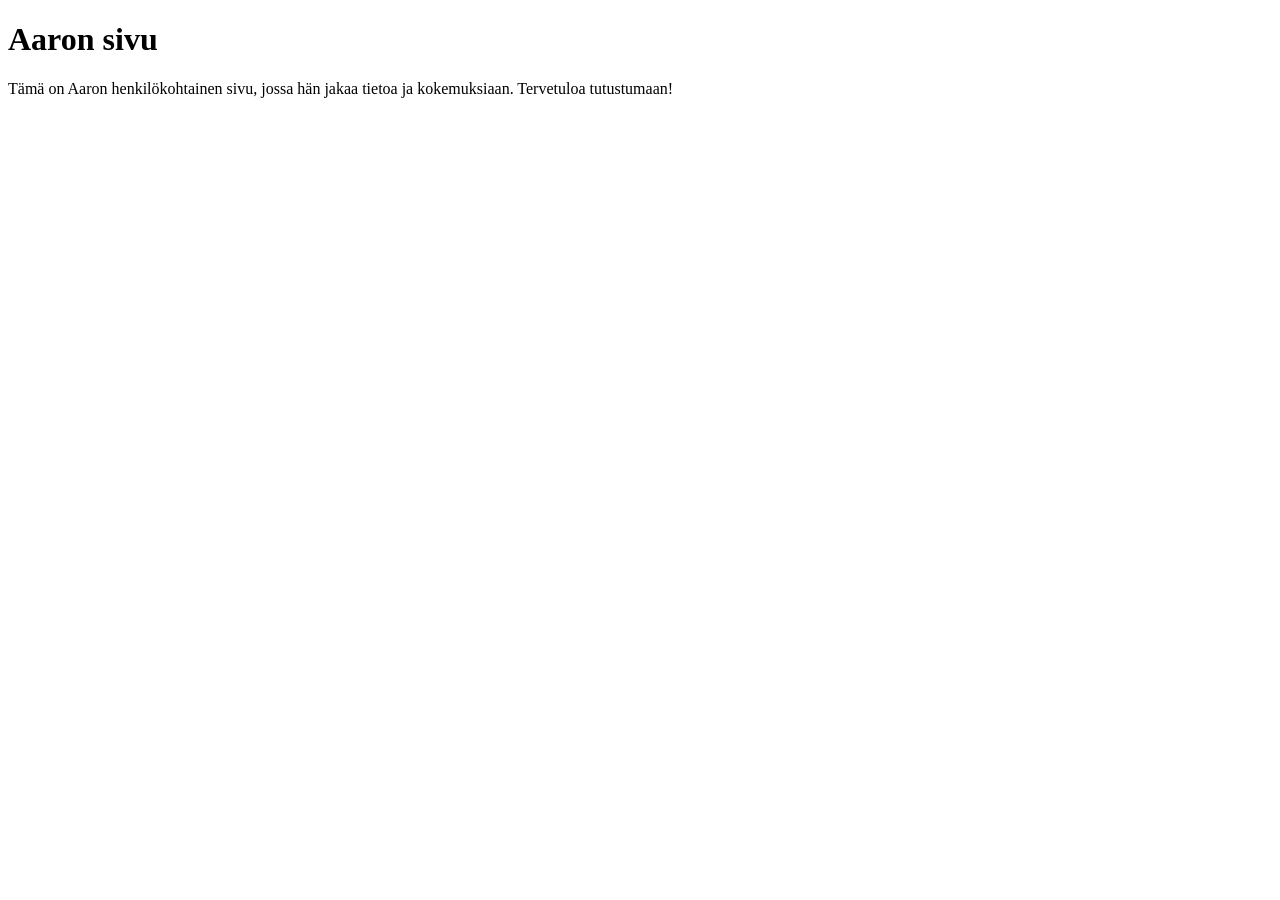
<file: WS01_HTML/tuntiharjoitus/index.html>
<!DOCTYPE html>
<html lang="en">

<head>
    <meta charset="UTF-8">
    <meta name="viewport" content="width=device-width, initial-scale=1.0">
    <title>Aaron sivu</title>
</head>

<body>
<h1>Aaron sivu</h1>
<p>Tämä on Aaron henkilökohtainen sivu, jossa hän jakaa tietoa ja kokemuksiaan. Tervetuloa tutustumaan!</p>
</body>

</html>
<!-- Tämä on kommentti HTML-koodissa. Se ei näy sivulla, mutta auttaa kehittäjiä ymmärtämään koodia. -->
</file>
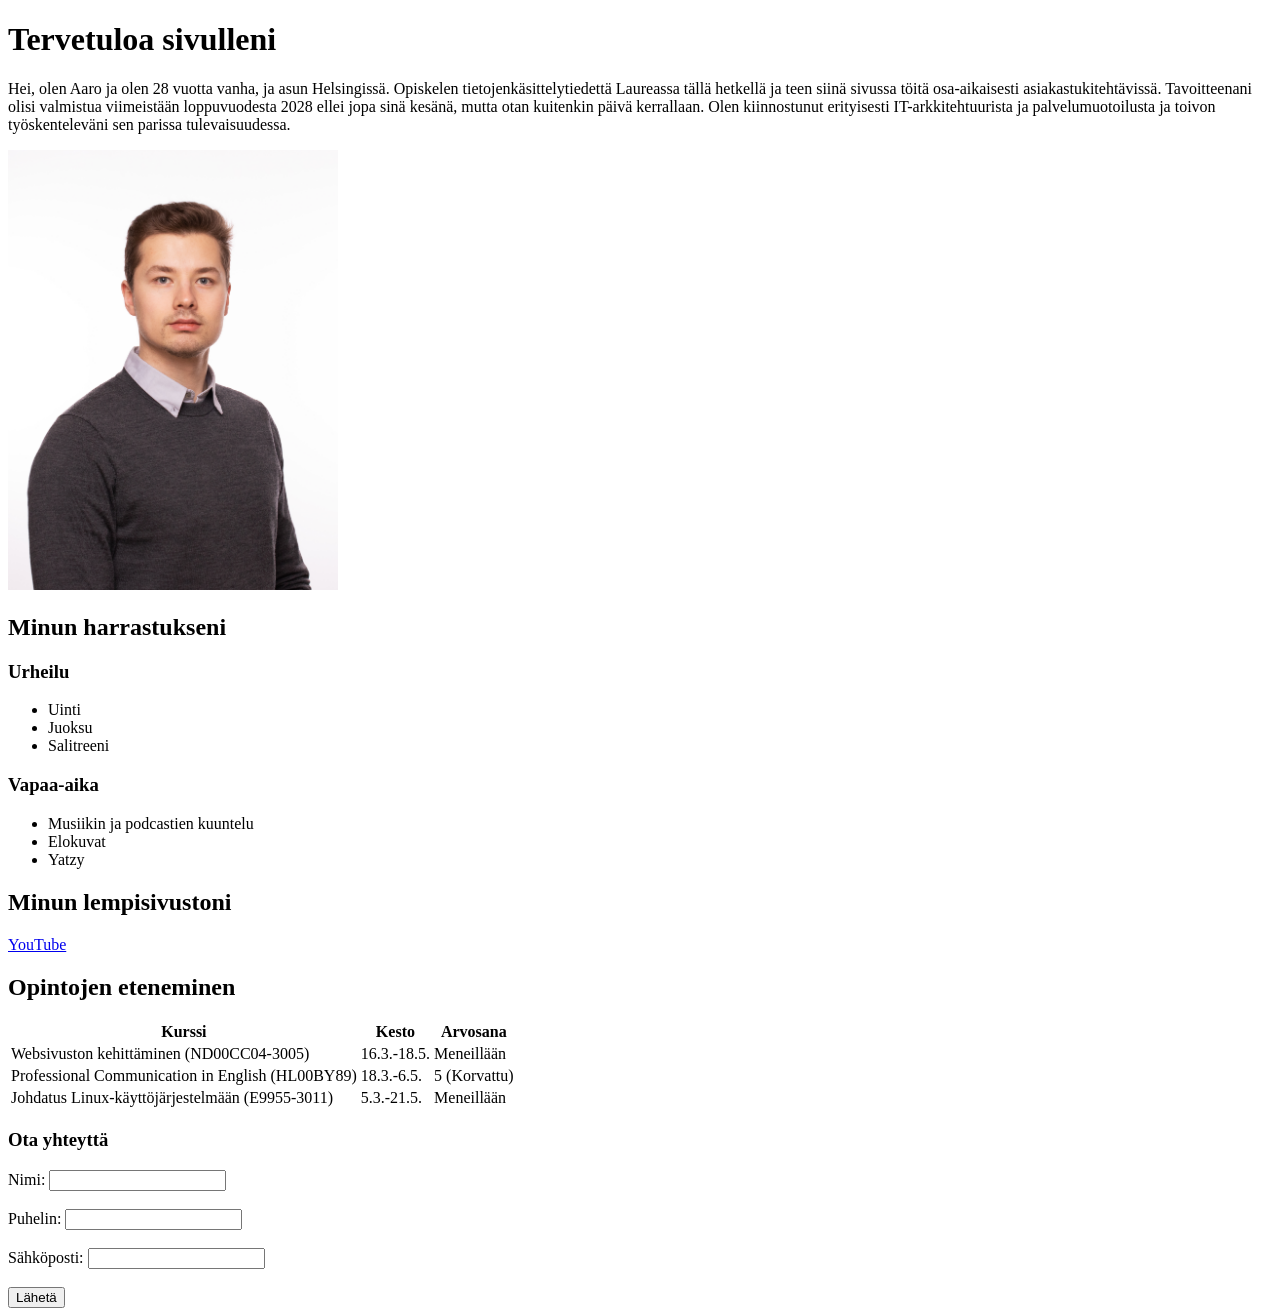
<file: WS01_HTML/WS01_Workshop/index.html>
<!DOCTYPE html>
<html lang="fi">
<head>
    <title>Ensimmäiset nettisivuni</title>
</head>
<body>
    <h1>Tervetuloa sivulleni</h1>
    <p>Hei, olen Aaro ja olen 28 vuotta vanha, ja asun Helsingissä. Opiskelen tietojenkäsittelytiedettä Laureassa tällä hetkellä ja teen siinä sivussa töitä osa-aikaisesti asiakastukitehtävissä. Tavoitteenani olisi valmistua viimeistään loppuvuodesta 2028 ellei jopa sinä kesänä, mutta otan kuitenkin päivä kerrallaan. Olen kiinnostunut erityisesti IT-arkkitehtuurista ja palvelumuotoilusta ja toivon työskenteleväni sen parissa tulevaisuudessa.</p>
    <img src="images/CV_photo.jpg" alt="width=250" height="440">
    <h2>Minun harrastukseni</h2>
        <h3>Urheilu</h3>
        <ul>
            <li>Uinti</li>
            <li>Juoksu</li>
            <li>Salitreeni</li>
        </ul>
        <h3>Vapaa-aika</h3>
        <ul>
            <li>Musiikin ja podcastien kuuntelu</li>
            <li>Elokuvat</li>
            <li>Yatzy</li>
        </ul>
    <h2>Minun lempisivustoni</h2>
        <a href="https://www.youtube.com/">YouTube</a>
    <h2>Opintojen eteneminen</h2>
        <table>
            <tr>
                <th>Kurssi</th>
                <th>Kesto</th>
                <th>Arvosana</th>
            </tr>
            <tr>
                <td>Websivuston kehittäminen (ND00CC04-3005)</td>
                <td>16.3.-18.5.</td>
                <td>Meneillään</td>
            </tr>
            <tr>
                <td>Professional Communication in English (HL00BY89)</td>
                <td>18.3.-6.5.</td>
                <td>5 (Korvattu)</td>
            </tr>
            <tr>
                <td>Johdatus Linux-käyttöjärjestelmään (E9955-3011)</td>
                <td>5.3.-21.5.</td>
                <td>Meneillään</td>
            </tr>
        </table>
<form>
    <h3>Ota yhteyttä</h3>
        <label for="name">Nimi:</label>
        <input type="text" id="name" name="name"><br><br>
        <label for ="phone">Puhelin:</label>
        <input type="tel" id="phone" name="phone"><br><br>
        <label for="email">Sähköposti:</label>
        <input type="email" id="email" name="email"><br><br>
        <input type="submit" value="Lähetä">
    </form>
</body>
</html>
</file>
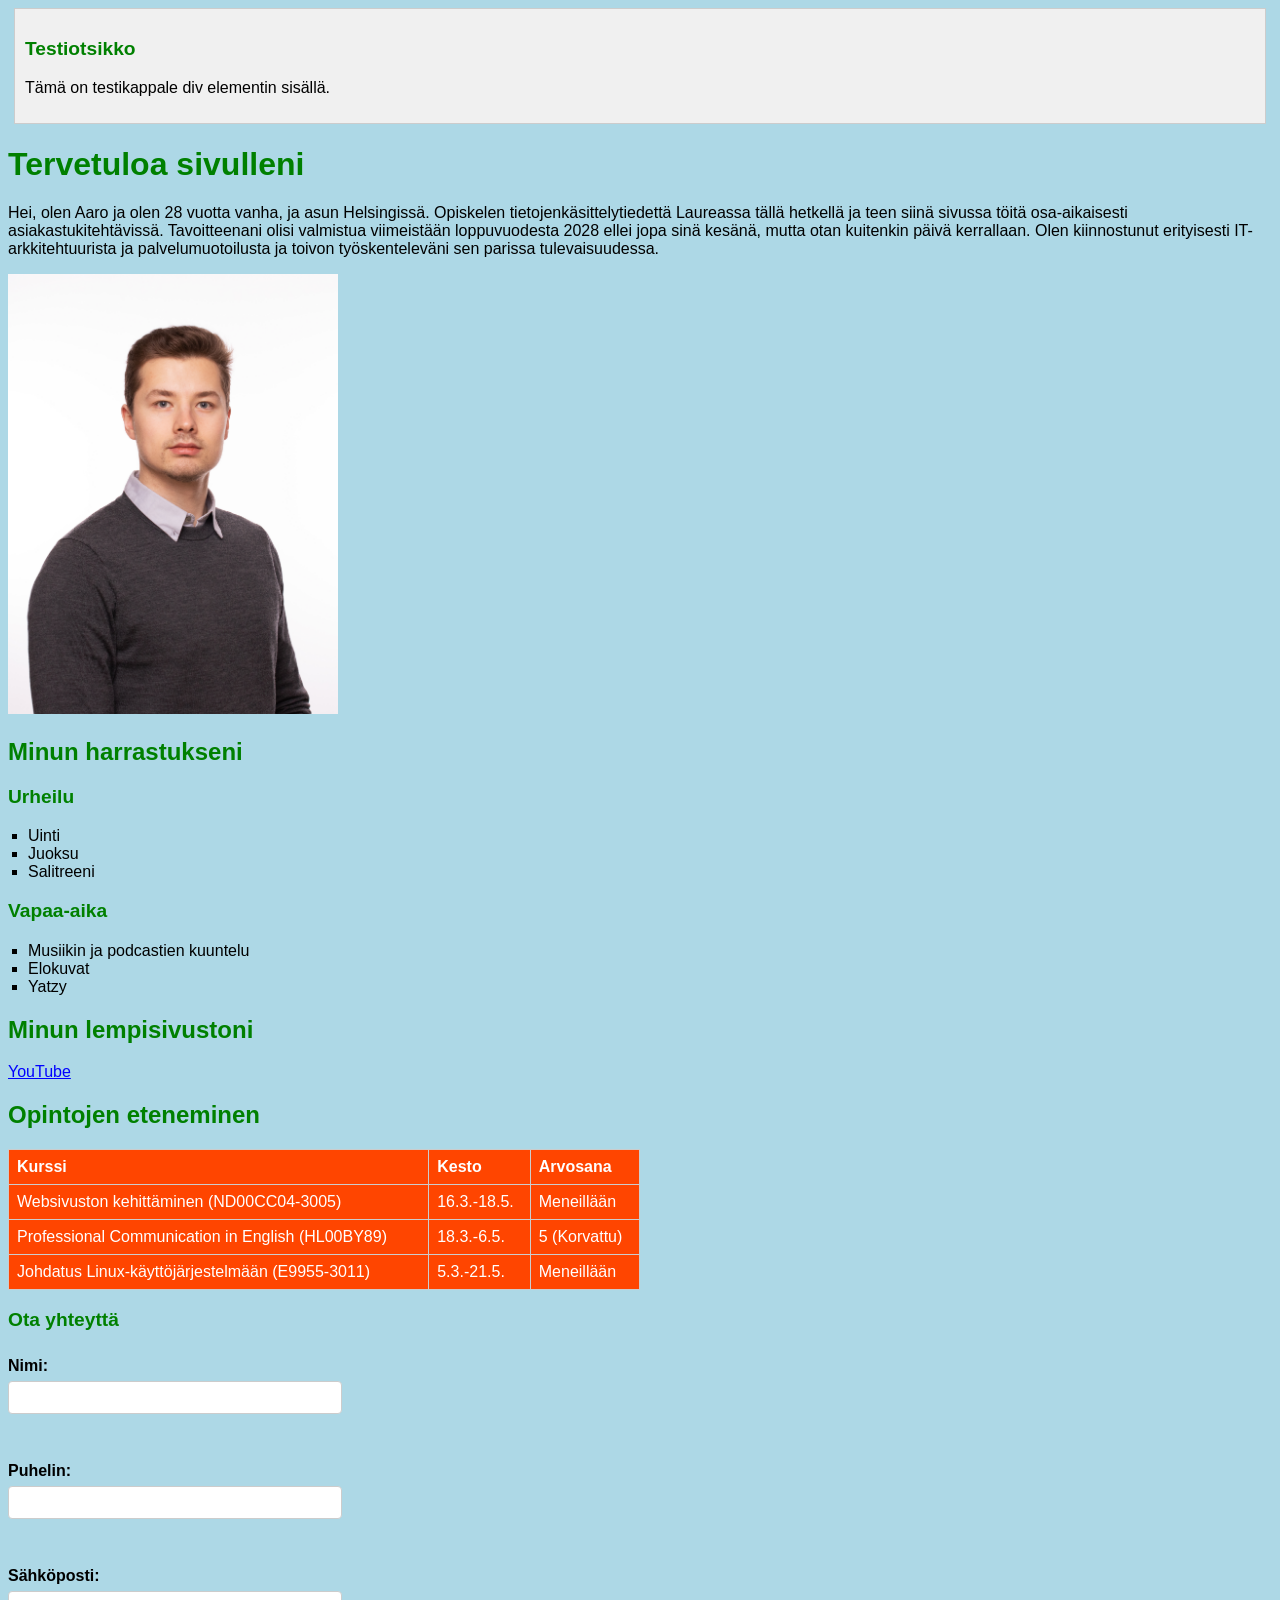
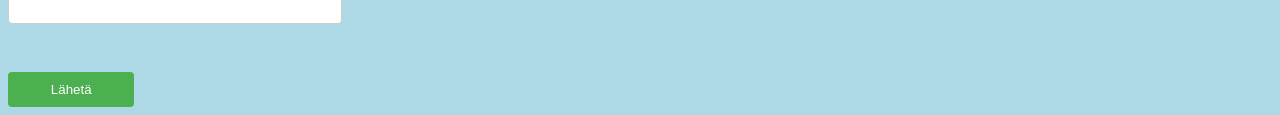
<file: WS02_CSS/WS02_Workshop/index.html>
<!DOCTYPE html>
<html lang="fi">
<head>
    <link rel="stylesheet" href="styles.css">
    <title>Ensimmäiset nettisivuni</title>
</head>
<body>

<div class="content-box">
    <h3>Testiotsikko</h3>
    <p>Tämä on testikappale div elementin sisällä.</p>
</div>
    <h1>Tervetuloa sivulleni</h1>
    <p>Hei, olen Aaro ja olen 28 vuotta vanha, ja asun Helsingissä. Opiskelen tietojenkäsittelytiedettä Laureassa tällä hetkellä ja teen siinä sivussa töitä osa-aikaisesti asiakastukitehtävissä. Tavoitteenani olisi valmistua viimeistään loppuvuodesta 2028 ellei jopa sinä kesänä, mutta otan kuitenkin päivä kerrallaan. Olen kiinnostunut erityisesti IT-arkkitehtuurista ja palvelumuotoilusta ja toivon työskenteleväni sen parissa tulevaisuudessa.</p>
    <img src="images/CV_photo.jpg" alt="width=250" height="440">
    <h2>Minun harrastukseni</h2>
        <h3>Urheilu</h3>
        <ul>
            <li>Uinti</li>
            <li>Juoksu</li>
            <li>Salitreeni</li>
        </ul>
        <h3>Vapaa-aika</h3>
        <ul>
            <li>Musiikin ja podcastien kuuntelu</li>
            <li>Elokuvat</li>
            <li>Yatzy</li>
        </ul>
    <h2>Minun lempisivustoni</h2>
        <a href="https://www.youtube.com/">YouTube</a>
    <h2>Opintojen eteneminen</h2>
        <table>
            <tr>
                <th>Kurssi</th>
                <th>Kesto</th>
                <th>Arvosana</th>
            </tr>
            <tr>
                <td>Websivuston kehittäminen (ND00CC04-3005)</td>
                <td>16.3.-18.5.</td>
                <td>Meneillään</td>
            </tr>
            <tr>
                <td>Professional Communication in English (HL00BY89)</td>
                <td>18.3.-6.5.</td>
                <td>5 (Korvattu)</td>
            </tr>
            <tr>
                <td>Johdatus Linux-käyttöjärjestelmään (E9955-3011)</td>
                <td>5.3.-21.5.</td>
                <td>Meneillään</td>
            </tr>
        </table>
<form>
    <h3>Ota yhteyttä</h3>
        <label for="name">Nimi:</label>
        <input type="text" id="name" name="name"><br><br>
        <label for ="phone">Puhelin:</label>
        <input type="tel" id="phone" name="phone"><br><br>
        <label for="email">Sähköposti:</label>
        <input type="email" id="email" name="email"><br><br>
        <input type="submit" value="Lähetä">
    </form>
</body>
</html>
</file>
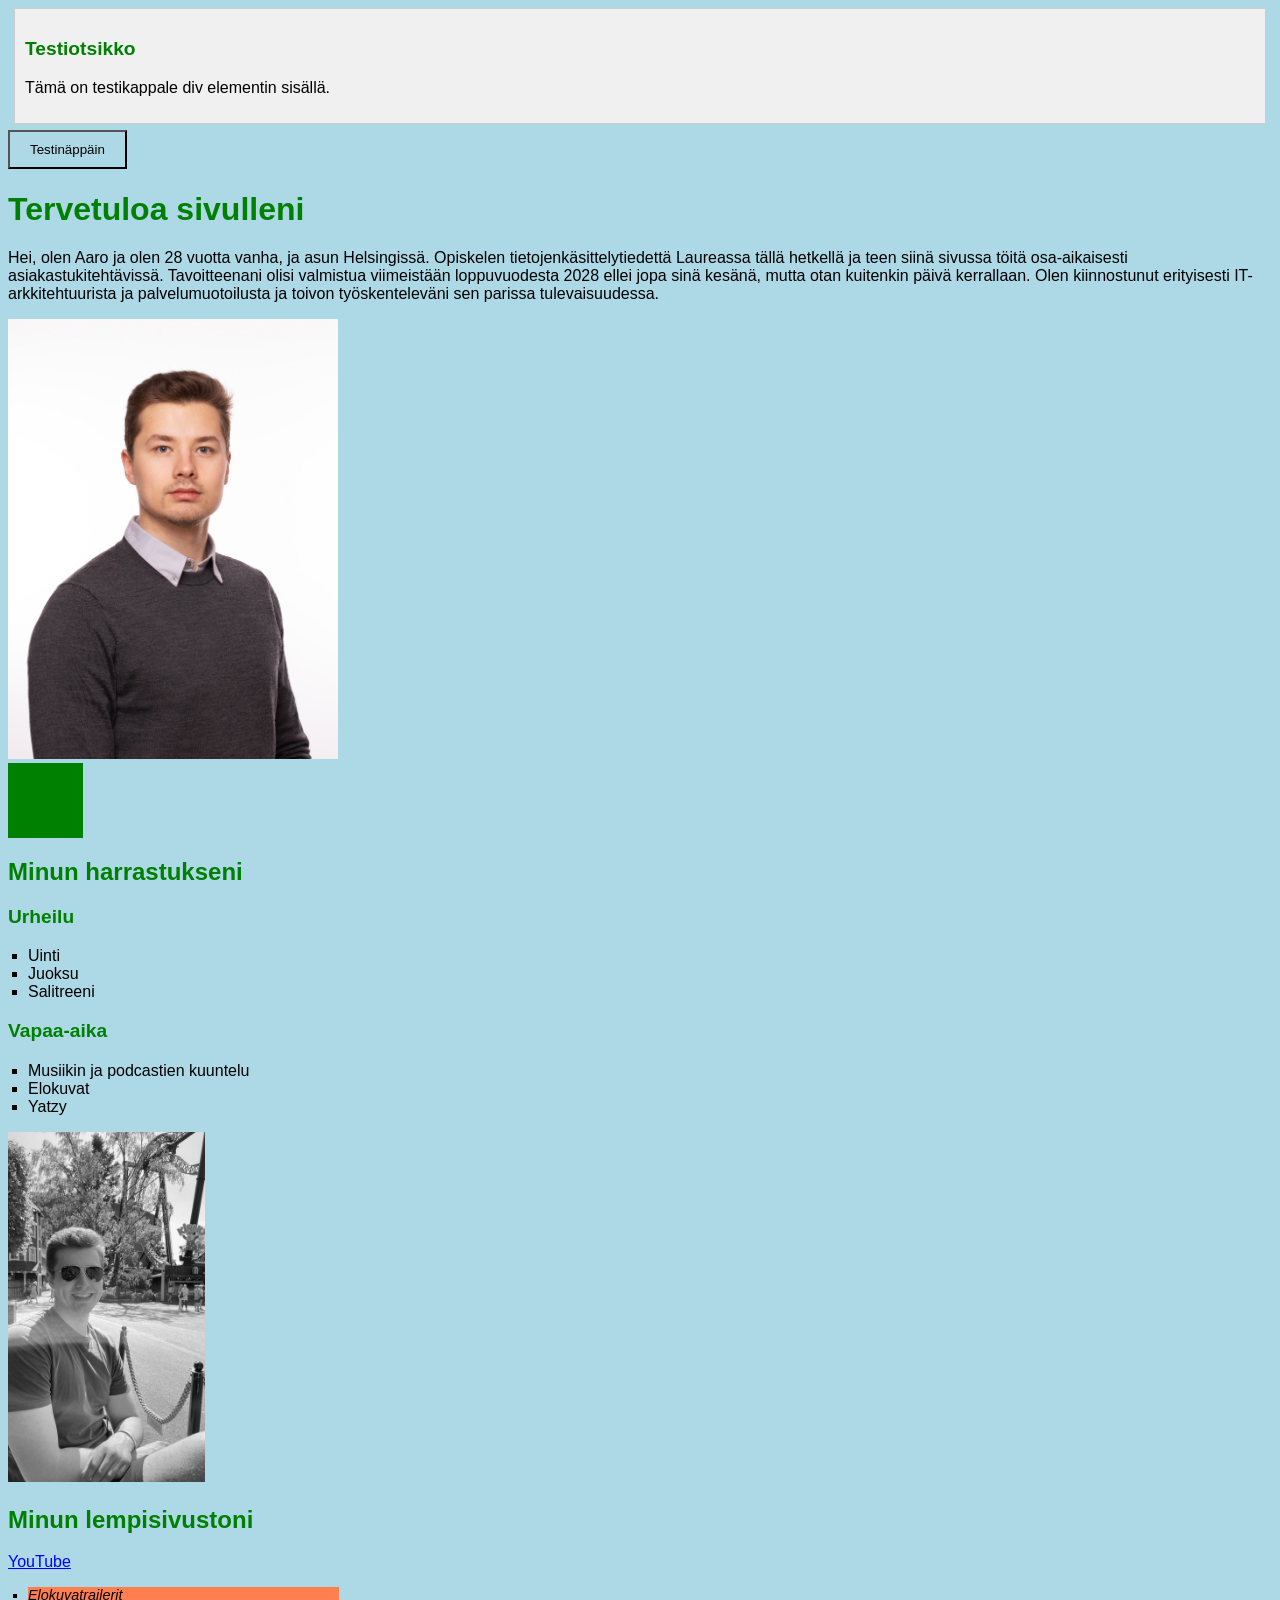
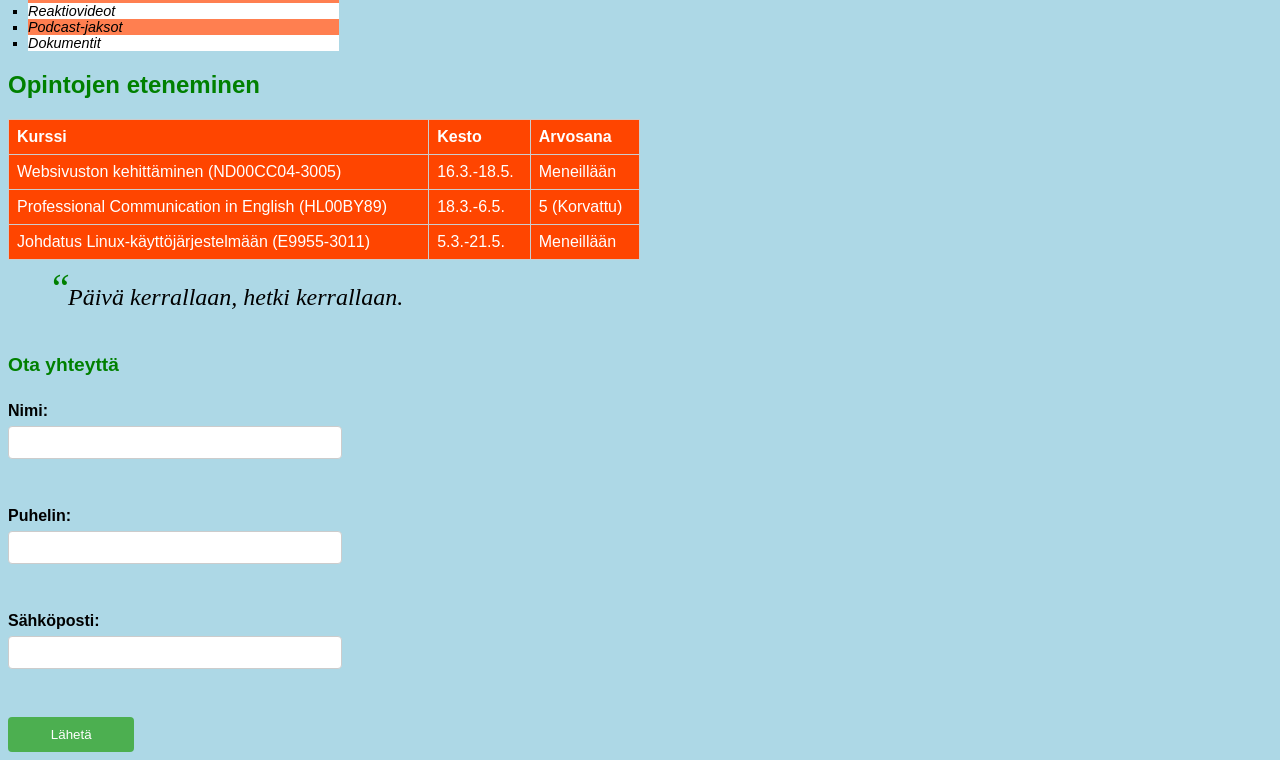
<file: WS03_CSS_Advanced/WS03_Workshop/index.html>
<!DOCTYPE html>
<html lang="fi">
<head>
    <link rel="stylesheet" href="styles.css">
    <title>Ensimmäiset nettisivuni</title>
</head>
<body>
<div class="content-box">
    <h3>Testiotsikko</h3>
    <p>Tämä on testikappale div elementin sisällä.</p>
</div>
<button class="transition-button">Testinäppäin</button>
    <h1>Tervetuloa sivulleni</h1>
    <p>Hei, olen Aaro ja olen 28 vuotta vanha, ja asun Helsingissä. Opiskelen tietojenkäsittelytiedettä Laureassa tällä hetkellä ja teen siinä sivussa töitä osa-aikaisesti asiakastukitehtävissä. Tavoitteenani olisi valmistua viimeistään loppuvuodesta 2028 ellei jopa sinä kesänä, mutta otan kuitenkin päivä kerrallaan. Olen kiinnostunut erityisesti IT-arkkitehtuurista ja palvelumuotoilusta ja toivon työskenteleväni sen parissa tulevaisuudessa.</p>
    <img src="images/CV_photo.jpg" alt="width=250" height="440">
    <div class="animation-box"></div>
    <h2>Minun harrastukseni</h2>
        <h3>Urheilu</h3>
        <ul>
            <li>Uinti</li>
            <li>Juoksu</li>
            <li>Salitreeni</li>
        </ul>
        <h3>Vapaa-aika</h3>
        <ul>
            <li>Musiikin ja podcastien kuuntelu</li>
            <li>Elokuvat</li>
            <li>Yatzy</li>
        </ul>
    <img src="./images/Aaro_Tähtivuori_Smile.jpg" alt="width=220" height="350" class="filter-image">
    <h2>Minun lempisivustoni</h2>
        <a href="https://www.youtube.com/">YouTube</a>
    <ul class="pseudo-list">
            <li>Elokuvatrailerit</li>
            <li>Reaktiovideot</li>
            <li>Podcast-jaksot</li>
            <li>Dokumentit</li>
        </ul>
    <h2>Opintojen eteneminen</h2>
        <table>
            <tr>
                <th>Kurssi</th>
                <th>Kesto</th>
                <th>Arvosana</th>
            </tr>
            <tr>
                <td>Websivuston kehittäminen (ND00CC04-3005)</td>
                <td>16.3.-18.5.</td>
                <td>Meneillään</td>
            </tr>
            <tr>
                <td>Professional Communication in English (HL00BY89)</td>
                <td>18.3.-6.5.</td>
                <td>5 (Korvattu)</td>
            </tr>
            <tr>
                <td>Johdatus Linux-käyttöjärjestelmään (E9955-3011)</td>
                <td>5.3.-21.5.</td>
                <td>Meneillään</td>
            </tr>
        </table>
<blockquote class="quote">
    Päivä kerrallaan, hetki kerrallaan.
</blockquote>
<form>
    <h3>Ota yhteyttä</h3>
        <label for="name">Nimi:</label>
        <input type="text" id="name" name="name"><br><br>
        <label for ="phone">Puhelin:</label>
        <input type="tel" id="phone" name="phone"><br><br>
        <label for="email">Sähköposti:</label>
        <input type="email" id="email" name="email"><br><br>
        <input type="submit" value="Lähetä">
    </form>
</body>
</html>
</file>
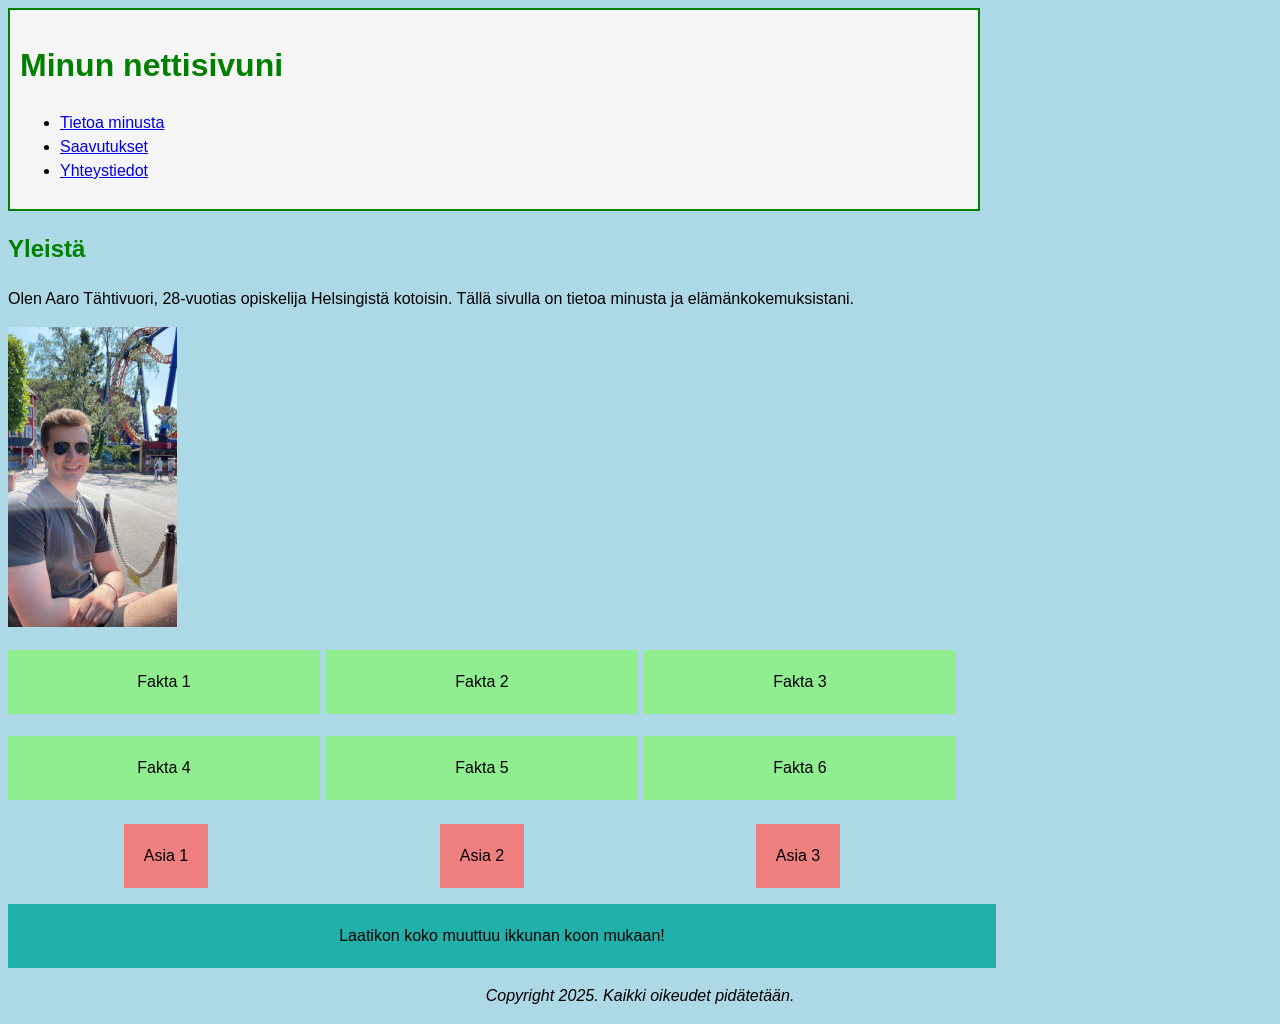
<file: WS04_Page_Layout/WS04_Workshop/index.html>
<!DOCTYPE html>
<html lang="fi">
<head>
    <link rel="stylesheet" href="style.css">
    <title>Aaro Tähtivuori</title>
</head>
<body>
<header>
    <h1>Minun nettisivuni</h1>
    <nav>
        <ul>
            <li><a href="#tietoaminusta">Tietoa minusta</a></li>
            <li><a href="#saavutukset">Saavutukset</a></li>
            <li><a href="#yhteystiedot">Yhteystiedot</a></li>
        </ul>
    </nav>
</header>
<main>
    <section id="yleistä">
        <h2>Yleistä</h2>
        <p>Olen Aaro Tähtivuori, 28-vuotias opiskelija Helsingistä kotoisin. Tällä sivulla on tietoa minusta ja elämänkokemuksistani.</p>
    </section>
</main>
<img src="./images/Aaro_Tähtivuori_Smile.jpg" alt="width=250" height="300">
<div class="grid-container">
    <div class="grid-item">Fakta 1</div>
    <div class="grid-item">Fakta 2</div>
    <div class="grid-item">Fakta 3</div>
    <div class="grid-item">Fakta 4</div>
    <div class="grid-item">Fakta 5</div>
    <div class="grid-item">Fakta 6</div>
</div>
<div class="flex-container">
    <div class="box">Asia 1</div>
    <div class="box">Asia 2</div>
    <div class="box">Asia 3</div>
</div>
<div class="responsive-box">Laatikon koko muuttuu ikkunan koon mukaan!</div>
<footer>
    <p>Copyright 2025. Kaikki oikeudet pidätetään.</p>
</footer>
</body>
</html>
</file>
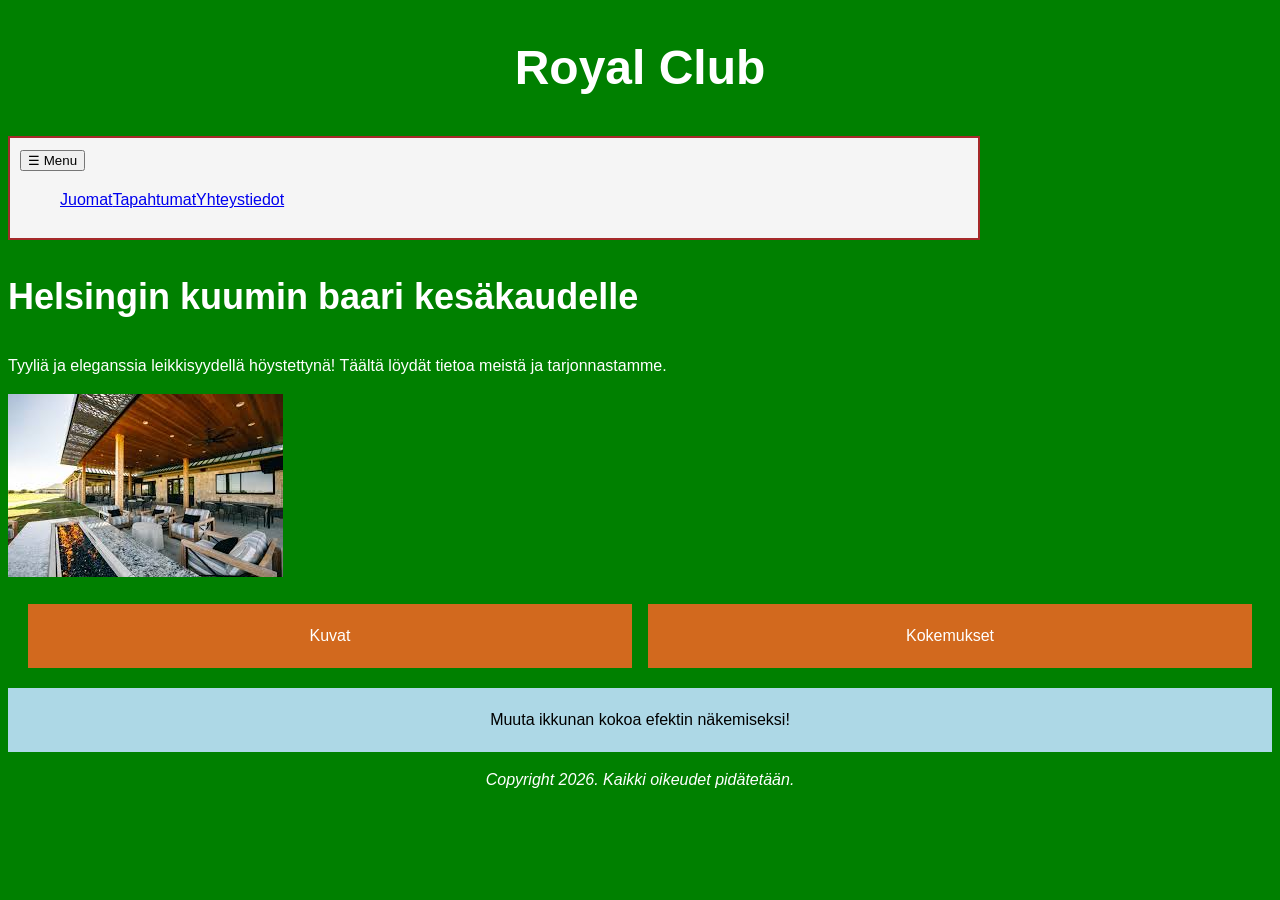
<file: WS05_Responsive_Design/WS05_Workshop/index.html>
<!DOCTYPE html>
<html lang="fi">
<head>
    <meta charset="UTF-8">
    <meta name="viewport" content="width=device-width, initial-scale=1.0">
    <title>Royal Club</title>
    <link rel="stylesheet" href="style.css">
</head>
<body>
<h1>Royal Club</h1>
<header>
    <nav class="responsive-nav">
        <button class="menu-toggle">☰ Menu</button>
        <ul class="nav-list">
            <li><a href="#">Juomat</a></li>
            <li><a href="#">Tapahtumat</a></li>
            <li><a href="#">Yhteystiedot</a></li>
        </ul>
    </nav>
</header>
<main>
    <section id="yleistä">
        <h2>Helsingin kuumin baari kesäkaudelle</h2>
        <p>Tyyliä ja eleganssia leikkisyydellä höystettynä! Täältä löydät tietoa meistä ja tarjonnastamme.</p>
    </section>
</main>
<img src="./images/Country_Club.jpg" alt="Responsive Image" class="responsive-image">
<div class="responsive-container">
    <div class="column">Kuvat</div>
    <div class="column">Kokemukset</div>
</div>
<div class="media-query-box">Muuta ikkunan kokoa efektin näkemiseksi!</div>
<footer>
    <p>Copyright 2026. Kaikki oikeudet pidätetään.</p>
</footer>
</body>
</html>
</file>
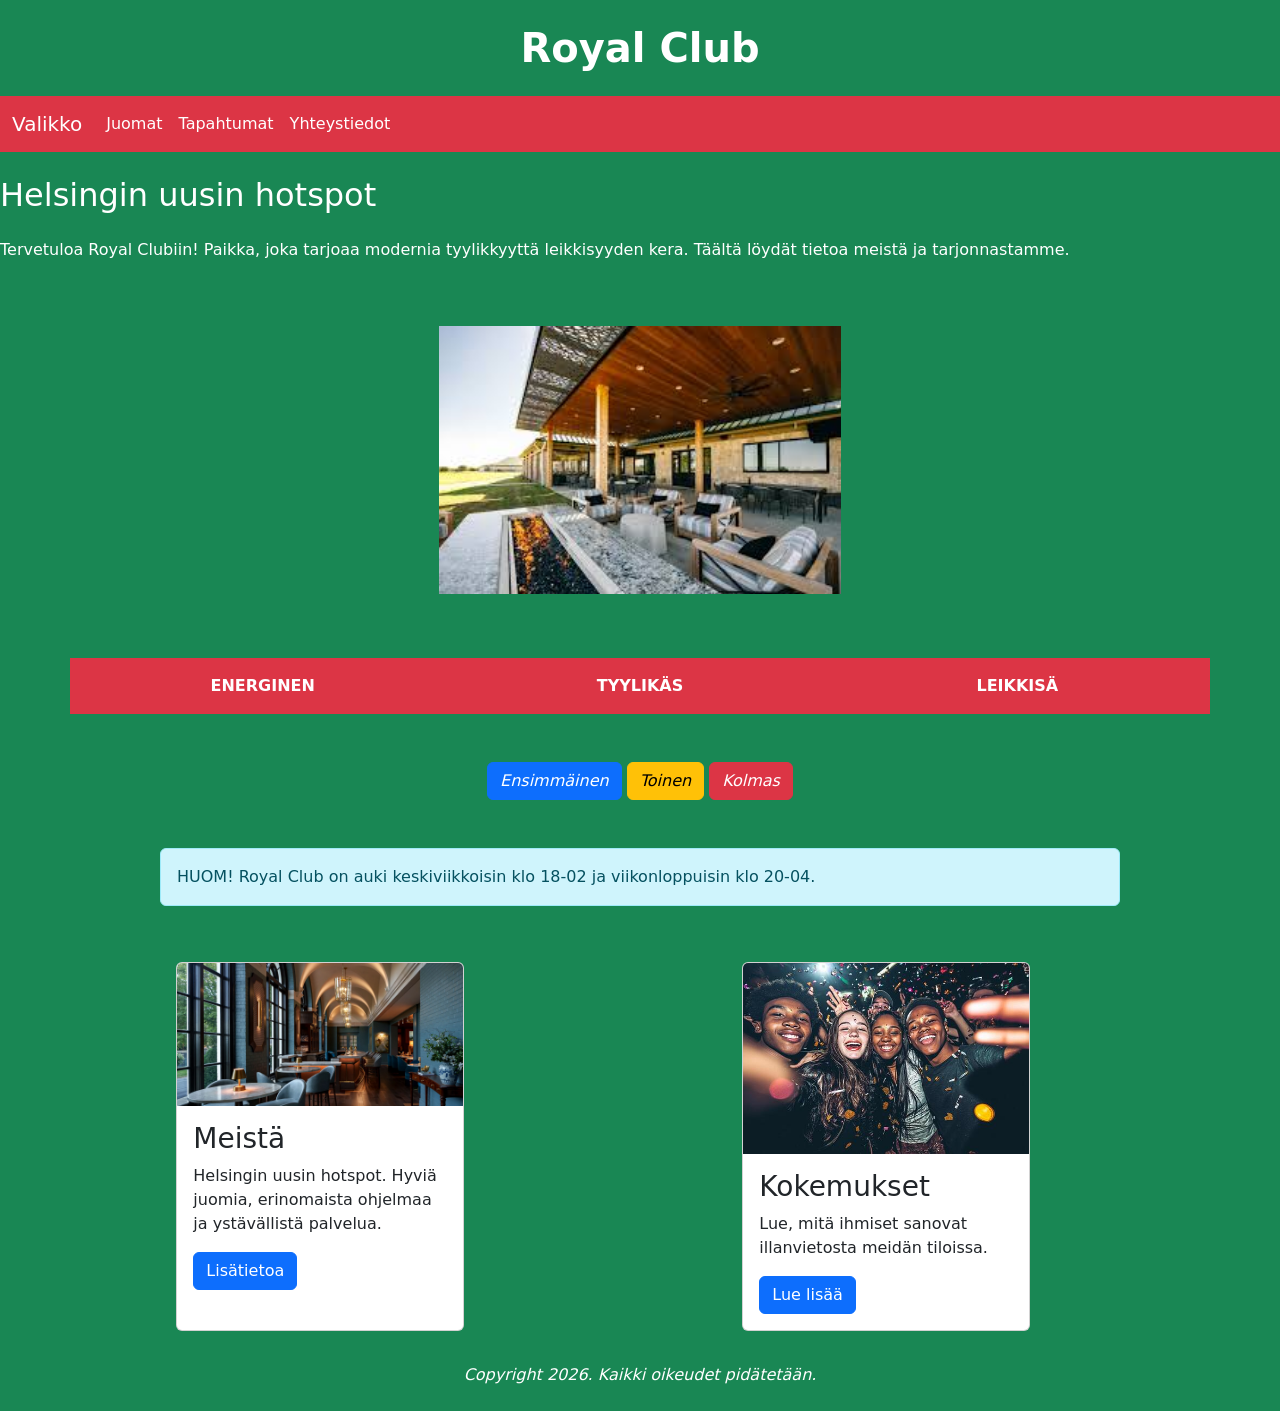
<file: WS06_Bootstrap/WS06_Workshop/index.html>
<!DOCTYPE html>
<html lang="fi">
<head>
  <meta charset="UTF-8">
  <meta name="viewport" content="width=device-width, initial-scale=1.0">
  <title>Royal Club Bootstrap Demo</title>
  <link href="https://cdn.jsdelivr.net/npm/bootstrap@5.3.0/dist/css/bootstrap.min.css" rel="stylesheet">
  <script src="https://cdn.jsdelivr.net/npm/bootstrap@5.3.0/dist/js/bootstrap.bundle.min.js"></script>
</head>
<body class="text-white bg-success">
  <h1 class="text-center fw-bold mt-4 mb-4">Royal Club</h1>
  <nav class="navbar navbar-expand-lg navbar-light bg-danger">
    <div class="container-fluid">
      <a class="navbar-brand text-white" href="#">Valikko</a>
      <button class="navbar-toggler" type="button" data-bs-toggle="collapse" data-bs-target="#navbarNav" aria-controls="navbarNav" aria-expanded="false" aria-label="Toggle navigation">
        <span class="navbar-toggler-icon"></span>
      </button>
      <div class="collapse navbar-collapse" id="navbarNav">
        <ul class="navbar-nav me-auto mb-2 mb-lg-0">
          <li class="nav-item"><a class="nav-link active text-white" aria-current="page" href="#">Juomat</a></li>
          <li class="nav-item"><a class="nav-link text-white" href="#">Tapahtumat</a></li>
          <li class="nav-item"><a class="nav-link text-white" href="#">Yhteystiedot</a></li>
        </ul>
      </div>
    </div>
  </nav>
    <div class="content-box">
      <h2 class="mt-4 mb-4">Helsingin uusin hotspot</h2>
      <p class="mt-2 mb-5"> Tervetuloa Royal Clubiin! Paikka, joka tarjoaa modernia tyylikkyyttä leikkisyyden kera. Täältä löydät tietoa meistä ja tarjonnastamme.</p>
    </div>
    <img src="./images/Country_Club.jpg" alt="width=220" height="300" class="mb-5 mx-auto p-3 d-block">
    <div class="container mb-5 mx-auto p-3 text-center text-uppercase fw-bold bg-danger">
      <div class="row">
        <div class="col-md-4 col-12 mx-auto">Energinen</div>
        <div class="col-md-4 col-12 mx-auto">Tyylikäs</div>
        <div class="col-md-4 col-12 mx-auto">Leikkisä</div>
      </div>
    </div>
  <div class="container">
    <div class="mx-auto d-block text-center">
      <button class="btn btn-primary fst-italic">Ensimmäinen</button>
      <button class="btn btn-warning fst-italic">Toinen</button>
      <button class="btn btn-danger fst-italic">Kolmas</button>
    </div>
  </div>
    <div class="alert alert-info mt-5 mb-5 w-75 mx-auto d-block" role="alert">
      HUOM! Royal Club on auki keskiviikkoisin klo 18-02 ja viikonloppuisin klo 20-04.
    </div>
    <div class="container">
      <div class="row g-3">
        <div class="col-lg-4 col-md-6 col-sm-12 mx-auto p-2">
          <div class="card h-100" style="width: 18rem">
            <img src="./images/Country_Club-2.jpg" class="card-img-top" alt="Card Image">
            <div class="card-body">
              <h3 class="card-title">Meistä</h3>
              <p class="card-text"> Helsingin uusin hotspot. Hyviä juomia, erinomaista ohjelmaa ja ystävällistä palvelua.</p>
              <a href="#" class="btn btn-primary">Lisätietoa</a>
            </div>
          </div>
        </div>
        <div class="col-lg-4 col-md-6 col-sm-12 mx-auto p-2">
          <div class="card h-100" style="width: 18rem">
            <img src="./images/Clubbing.jpg" class="card-img-top" alt="Card Image">
            <div class="card-body">
              <h3 class="card-title">Kokemukset</h3>
              <p class="card-text"> Lue, mitä ihmiset sanovat illanvietosta meidän tiloissa.</p>
              <a href="#" class="btn btn-primary">Lue lisää</a>
            </div>
          </div>
        </div>
      </div>
    </div>
    <footer class="fst-italic text-center mt-4 mb-4">
      <p>Copyright 2026. Kaikki oikeudet pidätetään.</p>
    </footer>
  </body>
</html>
</file>
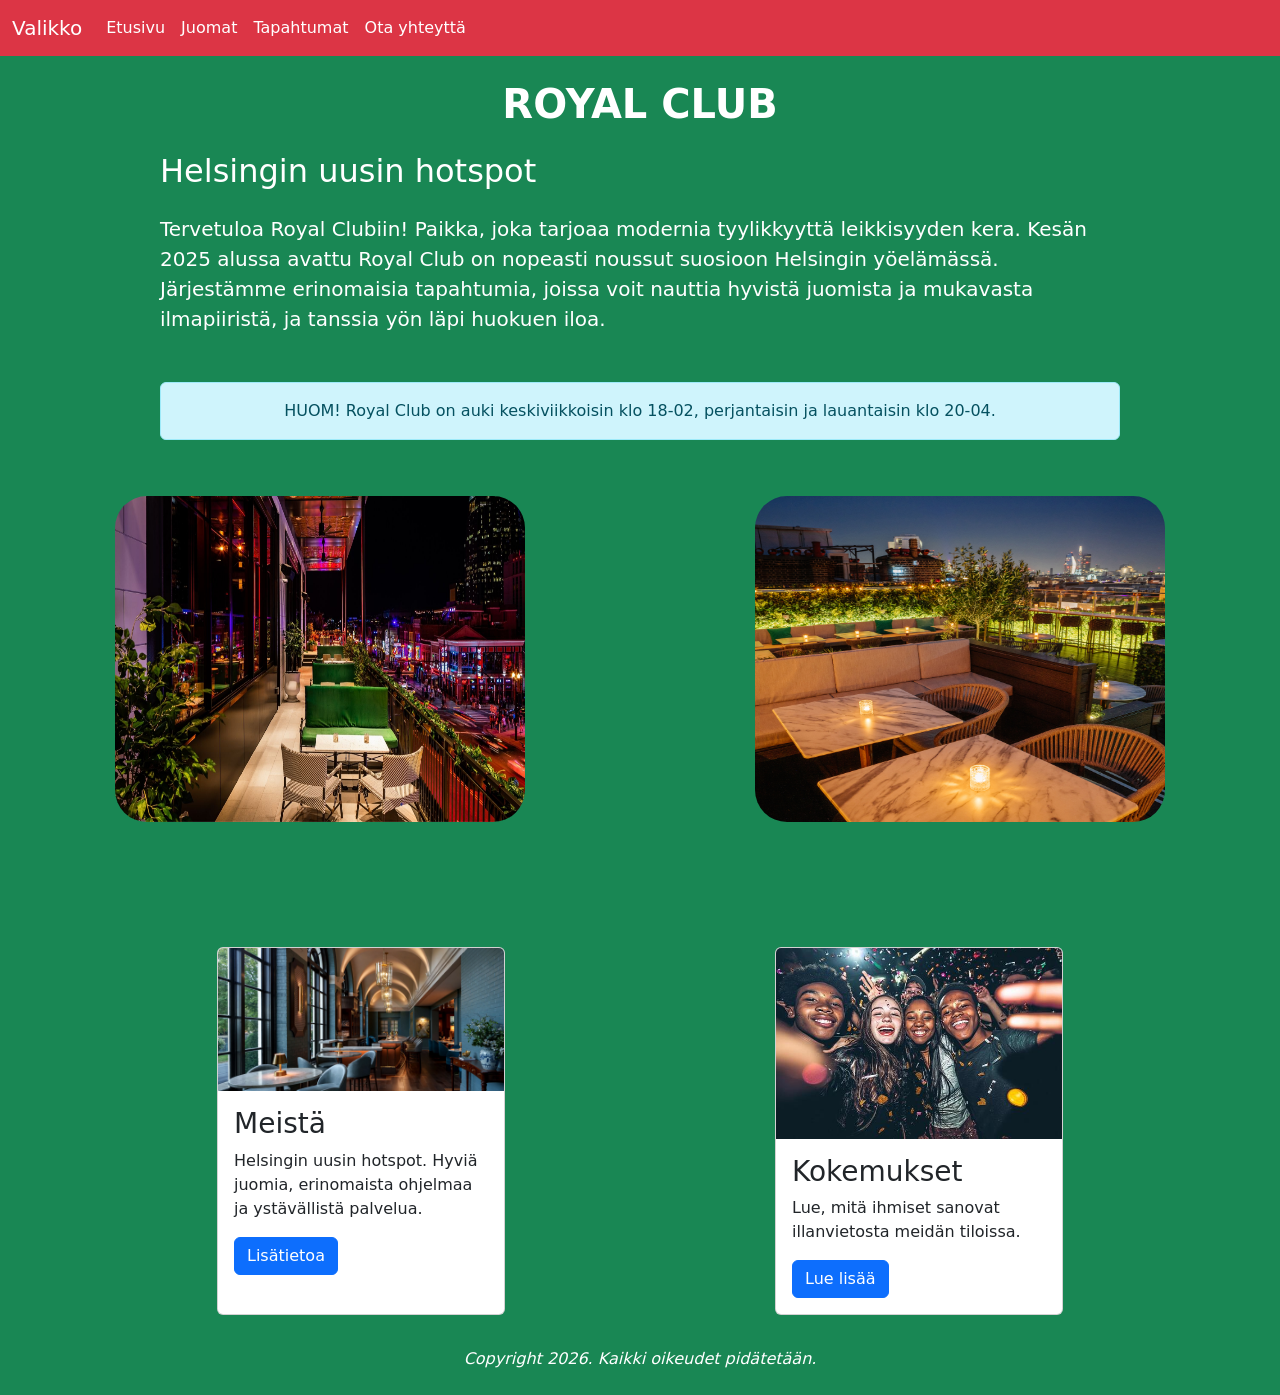
<file: WS07_Project/WS07_Workshop/index.html>
<!DOCTYPE html>
<html lang="fi">
<head>
  <meta charset="UTF-8">
  <meta name="viewport" content="width=device-width, initial-scale=1.0">
  <title>Royal Club</title>
  <link href="https://cdn.jsdelivr.net/npm/bootstrap@5.3.0/dist/css/bootstrap.min.css" rel="stylesheet">
  <script src="https://cdn.jsdelivr.net/npm/bootstrap@5.3.0/dist/js/bootstrap.bundle.min.js"></script>
</head>
<body class="text-white bg-success">
  <nav class="navbar navbar-expand-lg navbar-light bg-danger">
    <div class="container-fluid">
      <a class="navbar-brand text-white" href="#">Valikko</a>
      <button class="navbar-toggler" type="button" data-bs-toggle="collapse" data-bs-target="#navbarNav" aria-controls="navbarNav" aria-expanded="false" aria-label="Toggle navigation">
        <span class="navbar-toggler-icon"></span>
      </button>
      <div class="collapse navbar-collapse" id="navbarNav">
        <ul class="navbar-nav me-auto mb-2 mb-lg-0">
            <li class="nav-item"><a class="nav-link active text-white" aria-current="page" href="./index.html">Etusivu</a></li>
            <li class="nav-item"><a class="nav-link active text-white" aria-current="page" href="./juomat.html">Juomat</a></li>
            <li class="nav-item"><a class="nav-link text-white" href="./tapahtumat.html">Tapahtumat</a></li>
            <li class="nav-item"><a class="nav-link text-white" href="./otayhteytta.html">Ota yhteyttä</a></li>
        </ul>
      </div>
    </div>
  </nav>
  <h1 class="text-center fw-bold text-uppercase mt-4 mb-4">Royal Club</h1>
  <div class="content-box w-75 mx-auto">
    <h2 class="fs-2 mt-4 mb-4">Helsingin uusin hotspot</h2>
    <p class="fs-5 mt-2 mb-5"> Tervetuloa Royal Clubiin! Paikka, joka tarjoaa modernia tyylikkyyttä leikkisyyden kera. Kesän 2025 alussa avattu Royal Club on nopeasti noussut suosioon Helsingin yöelämässä. Järjestämme erinomaisia tapahtumia, joissa voit nauttia hyvistä juomista ja mukavasta ilmapiiristä, ja tanssia yön läpi huokuen iloa.</p> 
  </div>
  <div class="alert alert-info mt-5 mb-5 text-center w-75 mx-auto d-block" role="alert">
    HUOM! Royal Club on auki keskiviikkoisin klo 18-02, perjantaisin ja lauantaisin klo 20-04.
  </div>
  <div class="row mx-auto g-3">
    <div class="col-lg-4 col-md-6 col-sm-12 mx-auto p-2">
      <img src="./images/Terrace-2.jpg" class="card-img-top h-75 rounded-5 mb-4" alt="Card Image">
    </div>
    <div class="col-lg-4 col-md-6 col-sm-12 mx-auto p-2">
      <img src="./images/Terrace.jpg" class="card-img-top h-75 rounded-5 mb-4" alt="Card Image">
    </div>
  </div>
  <div class="container">
    <div class="row mx-auto g-3">
      <div class="col-lg-4 col-md-6 col-sm-12 mx-auto p-2">
        <div class="card h-100 mx-auto" style="width: 18rem">
          <img src="./images/Country_Club-2.jpg" class="card-img-top" alt="Card Image">
          <div class="card-body">
            <h3 class="card-title">Meistä</h3>
            <p class="card-text"> Helsingin uusin hotspot. Hyviä juomia, erinomaista ohjelmaa ja ystävällistä palvelua.</p>
            <a href="./meista.html" class="btn btn-primary">Lisätietoa</a>
          </div>
        </div>
      </div>
      <div class="col-lg-4 col-md-6 col-sm-12 mx-auto p-2">
        <div class="card h-100 mx-auto" style="width: 18rem">
          <img src="./images/Clubbing.jpg" class="card-img-top" alt="Card Image">
          <div class="card-body">
            <h3 class="card-title">Kokemukset</h3>
            <p class="card-text"> Lue, mitä ihmiset sanovat illanvietosta meidän tiloissa.</p>
            <a href="./kokemukset.html" class="btn btn-primary">Lue lisää</a>
          </div>
        </div>
      </div>
    </div>
  </div>
  <footer class="fst-italic text-center mt-4 mb-4">
    <p>Copyright 2026. Kaikki oikeudet pidätetään.</p>
  </footer>
</body>
</html>
</file>
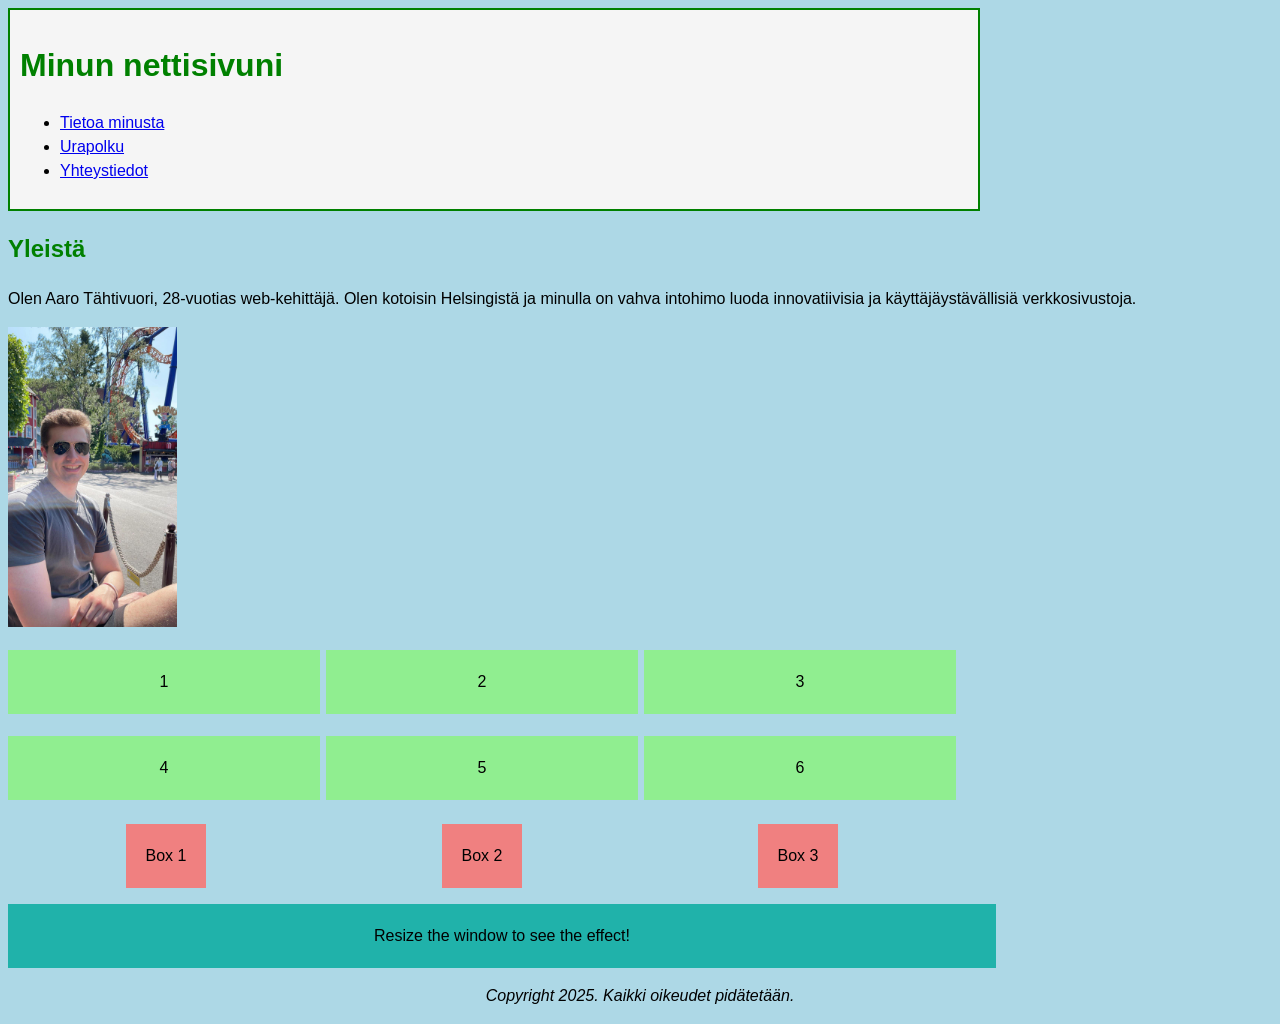
<file: WS04_Page_Layout/WS04_Workshop/ekasivu.html>
<!DOCTYPE html>
<html lang="fi">
<head>
    <link rel="stylesheet" href="style.css">
    <title>Aaro Tähtivuori</title>
</head>
<body>
<header>
    <h1>Minun nettisivuni</h1>
    <nav>
        <ul>
            <li><a href="#tietoaminusta">Tietoa minusta</a></li>
            <li><a href="#urapolku">Urapolku</a></li>
            <li><a href="#yhteystiedot">Yhteystiedot</a></li>
        </ul>
    </nav>
</header>
<main>
    <section id="yleistä">
        <h2>Yleistä</h2>
        <p>Olen Aaro Tähtivuori, 28-vuotias web-kehittäjä. Olen kotoisin Helsingistä ja minulla on vahva intohimo luoda innovatiivisia ja käyttäjäystävällisiä verkkosivustoja.</p>
    </section>
</main>
<img src="./images/Aaro_Tähtivuori_Smile.jpg" alt="width=250" height="300">
<div class="grid-container">
    <div class="grid-item">1</div>
    <div class="grid-item">2</div>
    <div class="grid-item">3</div>
    <div class="grid-item">4</div>
    <div class="grid-item">5</div>
    <div class="grid-item">6</div>
</div>
<div class="flex-container">
    <div class="box">Box 1</div>
    <div class="box">Box 2</div>
    <div class="box">Box 3</div>
</div>
<div class="responsive-box">Resize the window to see the effect!</div>
<footer>
    <p>Copyright 2025. Kaikki oikeudet pidätetään.</p>
</footer>
</body>
</html>
</file>
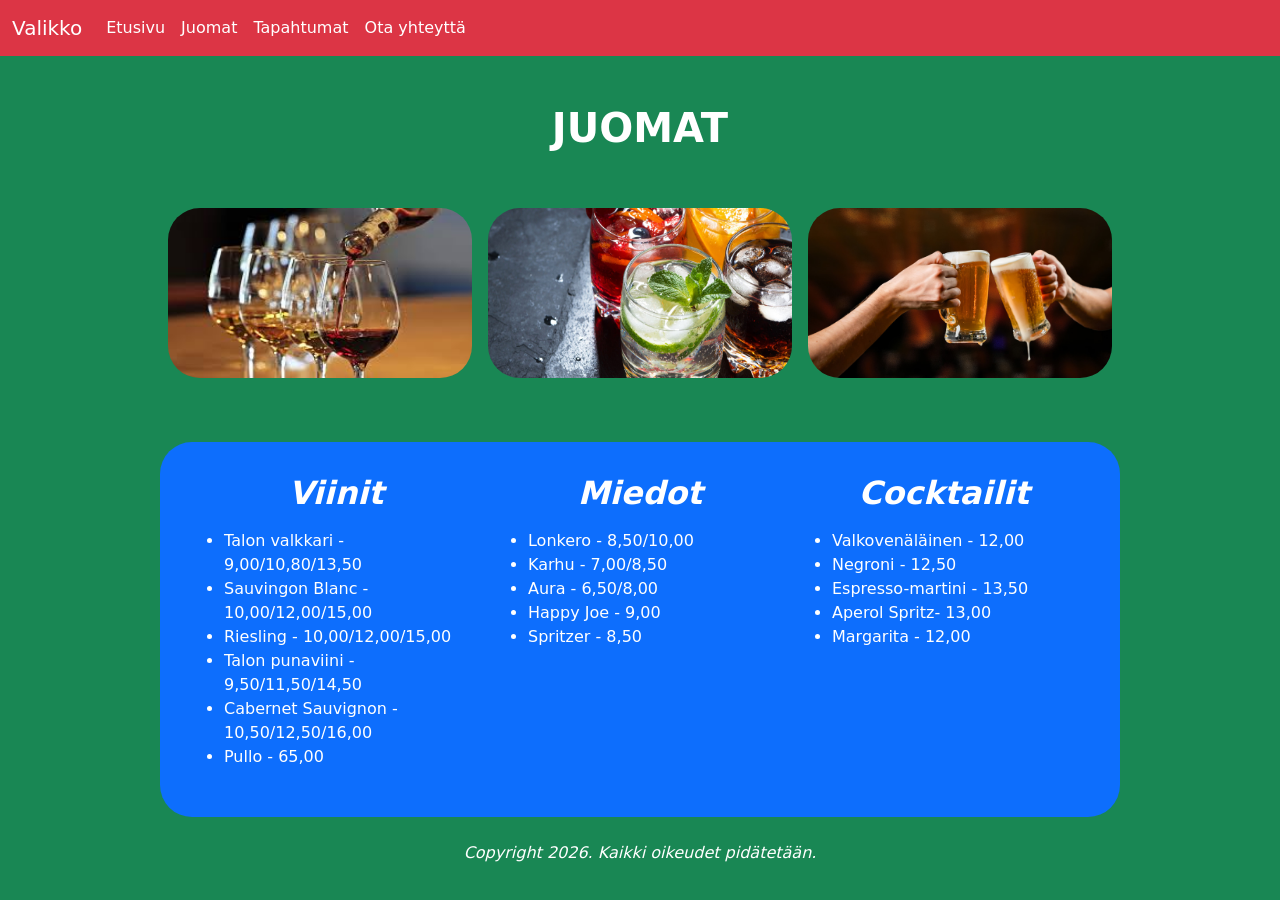
<file: WS07_Project/WS07_Workshop/juomat.html>
<!DOCTYPE html>
<html lang="fi">
<head>
  <meta charset="UTF-8">
  <meta name="viewport" content="width=device-width, initial-scale=1.0">
  <title>Juomat</title>
  <link href="https://cdn.jsdelivr.net/npm/bootstrap@5.3.0/dist/css/bootstrap.min.css" rel="stylesheet">
  <script src="https://cdn.jsdelivr.net/npm/bootstrap@5.3.0/dist/js/bootstrap.bundle.min.js"></script>
</head>
<body class="text-white bg-success">
  <nav class="navbar navbar-expand-lg navbar-light bg-danger">
    <div class="container-fluid">
      <a class="navbar-brand text-white" href="#">Valikko</a>
      <button class="navbar-toggler" type="button" data-bs-toggle="collapse" data-bs-target="#navbarNav" aria-controls="navbarNav" aria-expanded="false" aria-label="Toggle navigation">
        <span class="navbar-toggler-icon"></span>
      </button>
      <div class="collapse navbar-collapse" id="navbarNav">
        <ul class="navbar-nav me-auto mb-2 mb-lg-0">
            <li class="nav-item"><a class="nav-link active text-white" aria-current="page" href="./index.html">Etusivu</a></li>
            <li class="nav-item"><a class="nav-link active text-white" aria-current="page" href="./juomat.html">Juomat</a></li>
            <li class="nav-item"><a class="nav-link text-white" href="./tapahtumat.html">Tapahtumat</a></li>
            <li class="nav-item"><a class="nav-link text-white" href="./otayhteytta.html">Ota yhteyttä</a></li>
        </ul>
      </div>
    </div>
  </nav>
  <h1 class="mt-5 mb-5 text-center text-uppercase fw-bold">Juomat</h1>
  <div class="row g-3 w-75 mx-auto">
    <div class="col-lg-4 col-md-6 col-sm-12 mx-auto p-2">
      <img src="./images/Wines.jpg" class="card-img-top h-75 rounded-5 mb-4" alt="Card Image">
    </div>
    <div class="col-lg-4 col-md-6 col-sm-12 mx-auto p-2">
      <img src="./images/Beverages.jpg" class="card-img-top h-75 rounded-5 mb-4" alt="Card Image">
    </div>
    <div class="col-lg-4 col-md-6 col-sm-12 mx-auto p-2">
      <img src="./images/Beers.jpg" class="card-img-top h-75 rounded-5 mb-4" alt="Card Image">
    </div>
  </div>
  <div class="columns">
    <div class="row mx-auto w-75 p-4 bg-primary rounded-5">
      <div class="col-lg-4 col-md-6 col-sm-12 mx-auto p-2">
        <h2 class="text-center fw-bold fst-italic mb-3">Viinit</h2>   
          <ul class="price">
            <li>Talon valkkari - 9,00/10,80/13,50</li>
            <li>Sauvingon Blanc - 10,00/12,00/15,00</li>
            <li>Riesling - 10,00/12,00/15,00</li>
            <li>Talon punaviini - 9,50/11,50/14,50</li>
            <li>Cabernet Sauvignon - 10,50/12,50/16,00</li>
            <li>Pullo - 65,00</li>
          </ul>
      </div>
      <div class="col-lg-4 col-md-6 col-sm-12 mx-auto p-2">
        <h2 class="text-center fw-bold fst-italic mb-3">Miedot</h2>   
          <ul class="price">
            <li>Lonkero - 8,50/10,00</li>
            <li>Karhu - 7,00/8,50</li>
            <li>Aura - 6,50/8,00</li>
            <li>Happy Joe - 9,00</li>
            <li>Spritzer - 8,50</li>
          </ul>
        </div>
        <div class="col-lg-4 col-md-6 col-sm-12 mx-auto p-2">
        <h2 class="text-center fw-bold fst-italic mb-3">Cocktailit</h2>   
          <ul class="price">
            <li>Valkovenäläinen - 12,00</li>
            <li>Negroni - 12,50</li>
            <li>Espresso-martini - 13,50</li>
            <li>Aperol Spritz- 13,00</li>
            <li>Margarita - 12,00</li>
          </ul>
        </div>
      </div>
    </div>
  <footer class="fst-italic text-center mt-4 mb-4">
      <p>Copyright 2026. Kaikki oikeudet pidätetään.</p>
  </footer>
</body>
</html>
</file>
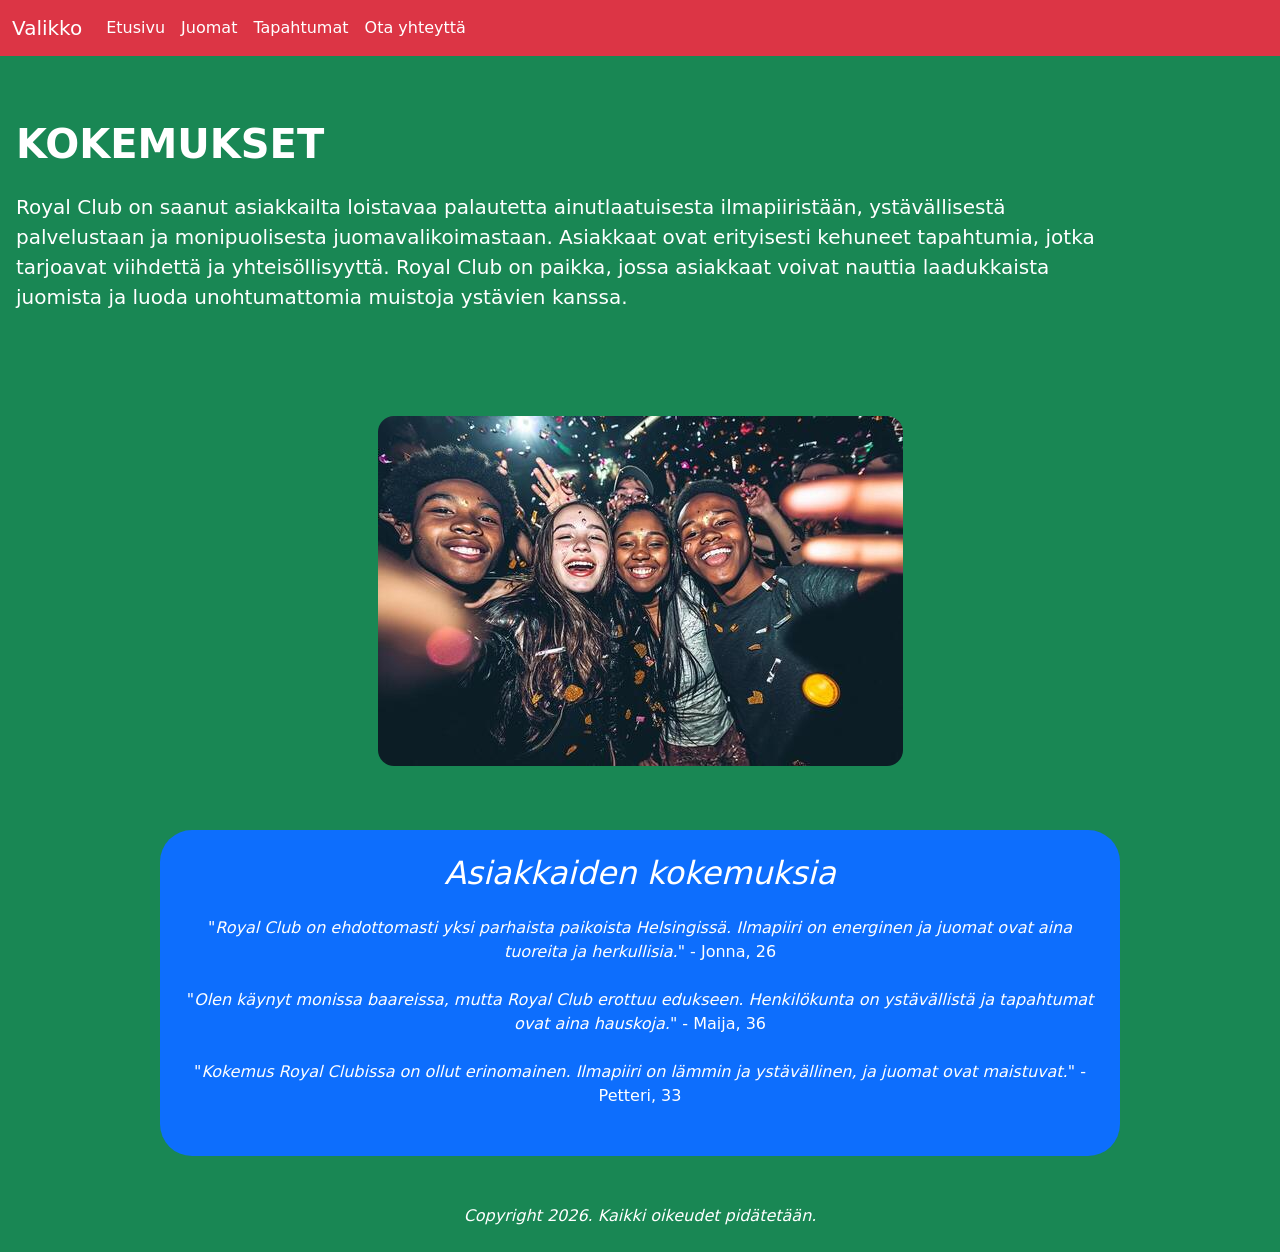
<file: WS07_Project/WS07_Workshop/kokemukset.html>
<!DOCTYPE html>
<html lang="fi">
<head>
  <meta charset="UTF-8">
  <meta name="viewport" content="width=device-width, initial-scale=1.0">
  <title>Kokemukset</title>
  <link href="https://cdn.jsdelivr.net/npm/bootstrap@5.3.0/dist/css/bootstrap.min.css" rel="stylesheet">
  <script src="https://cdn.jsdelivr.net/npm/bootstrap@5.3.0/dist/js/bootstrap.bundle.min.js"></script>
</head>
<body class="text-white bg-success">
    <nav class="navbar navbar-expand-lg navbar-light bg-danger">
    <div class="container-fluid">
      <a class="navbar-brand text-white" href="#">Valikko</a>
      <button class="navbar-toggler" type="button" data-bs-toggle="collapse" data-bs-target="#navbarNav" aria-controls="navbarNav" aria-expanded="false" aria-label="Toggle navigation">
        <span class="navbar-toggler-icon"></span>
      </button>
      <div class="collapse navbar-collapse" id="navbarNav">
        <ul class="navbar-nav me-auto mb-2 mb-lg-0">
            <li class="nav-item"><a class="nav-link active text-white" aria-current="page" href="./index.html">Etusivu</a></li>
            <li class="nav-item"><a class="nav-link active text-white" aria-current="page" href="./juomat.html">Juomat</a></li>
            <li class="nav-item"><a class="nav-link text-white" href="./tapahtumat.html">Tapahtumat</a></li>
            <li class="nav-item"><a class="nav-link text-white" href="./otayhteytta.html">Ota yhteyttä</a></li>
        </ul>
      </div>
    </div>
  </nav>
    <div class="container mt-5 mb-5 p-3 float-start">
        <h1 class="mb-4 fw-bold text-uppercase">Kokemukset</h1>
        <p class="mb-4 fs-5">Royal Club on saanut asiakkailta loistavaa palautetta ainutlaatuisesta ilmapiiristään, ystävällisestä palvelustaan ja monipuolisesta juomavalikoimastaan. Asiakkaat ovat erityisesti kehuneet tapahtumia, jotka tarjoavat viihdettä ja yhteisöllisyyttä. Royal Club on paikka, jossa asiakkaat voivat nauttia laadukkaista juomista ja luoda unohtumattomia muistoja ystävien kanssa.</p>
    </div>
    <img src="./images/Clubbing.jpg" alt="width=300" height="400" class="img-fluid rounded-5 mb-5 mx-auto p-3 d-block">
    <div class="content-box w-75 bg-primary mx-auto text-center rounded-5 mt-5 mb-5 p-4">
        <h2 class="fst-italic mb-4">Asiakkaiden kokemuksia</h2>
        <p class="mb-4 fs-6">"<em>Royal Club on ehdottomasti yksi parhaista paikoista Helsingissä. Ilmapiiri on energinen ja juomat ovat aina tuoreita ja herkullisia.</em>" - Jonna, 26</p>
        <p class="mb-4 fs-6">"<em>Olen käynyt monissa baareissa, mutta Royal Club erottuu edukseen. Henkilökunta on ystävällistä ja tapahtumat ovat aina hauskoja.</em>" - Maija, 36</p>
        <p class="mb-4 fs-6">"<em>Kokemus Royal Clubissa on ollut erinomainen. Ilmapiiri on lämmin ja ystävällinen, ja juomat ovat maistuvat.</em>" - Petteri, 33</p>
    </div>
  <footer class="fst-italic text-center mt-4 mb-4">
      <p>Copyright 2026. Kaikki oikeudet pidätetään.</p>
  </footer>
</body>
</html>
</file>
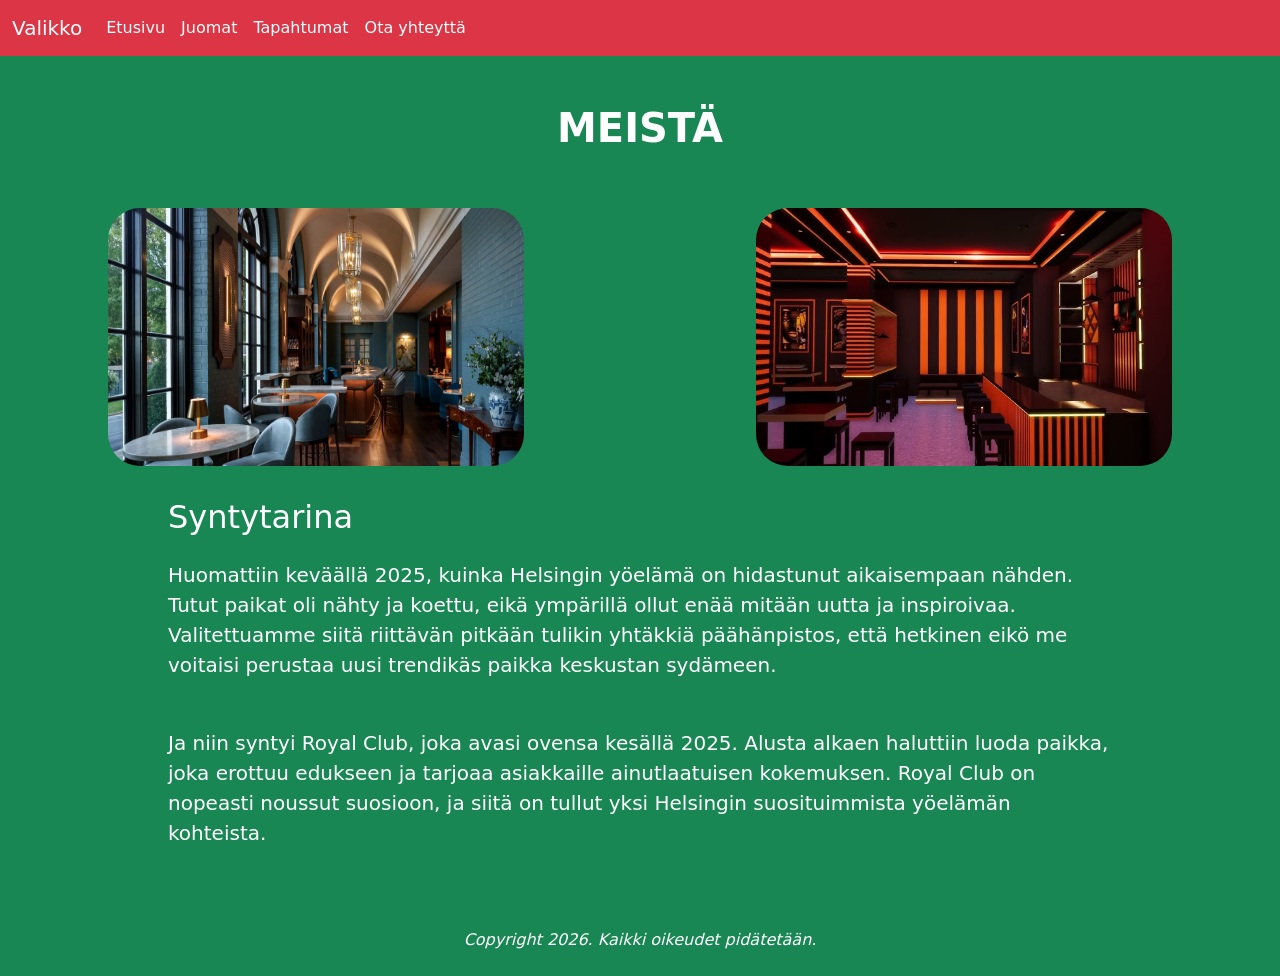
<file: WS07_Project/WS07_Workshop/meista.html>
<!DOCTYPE html>
<html lang="fi">
<head>
  <meta charset="UTF-8">
  <meta name="viewport" content="width=device-width, initial-scale=1.0">
  <title>Meistä</title>
  <link href="https://cdn.jsdelivr.net/npm/bootstrap@5.3.0/dist/css/bootstrap.min.css" rel="stylesheet">
  <script src="https://cdn.jsdelivr.net/npm/bootstrap@5.3.0/dist/js/bootstrap.bundle.min.js"></script>
</head>
<body class="text-white bg-success">
  <nav class="navbar navbar-expand-lg navbar-light bg-danger">
    <div class="container-fluid">
      <a class="navbar-brand text-white" href="#">Valikko</a>
      <button class="navbar-toggler" type="button" data-bs-toggle="collapse" data-bs-target="#navbarNav" aria-controls="navbarNav" aria-expanded="false" aria-label="Toggle navigation">
        <span class="navbar-toggler-icon"></span>
      </button>
      <div class="collapse navbar-collapse" id="navbarNav">
        <ul class="navbar-nav me-auto mb-2 mb-lg-0">
            <li class="nav-item"><a class="nav-link active text-white" aria-current="page" href="./index.html">Etusivu</a></li>
            <li class="nav-item"><a class="nav-link active text-white" aria-current="page" href="./juomat.html">Juomat</a></li>
            <li class="nav-item"><a class="nav-link text-white" href="./tapahtumat.html">Tapahtumat</a></li>
            <li class="nav-item"><a class="nav-link text-white" href="./otayhteytta.html">Ota yhteyttä</a></li>
        </ul>
      </div>
    </div>
  </nav>
  <h1 class="text-uppercase fw-bold text-center mt-5 mb-5">Meistä</h1>
  <div class="row float-start g-3 mb-4">
    <div class="col-lg-4 col-md-6 col-sm-12 mx-auto p-2">
      <img src="./images/Country_Club-2.jpg" class="card-img-top rounded-5 mb-4 h-100" alt="Card Image">
    </div>
    <div class="col-lg-4 col-md-6 col-sm-12 mx-auto p-2">
      <img src="./images/Club_interior.jpg" class="card-img-top rounded-5 mb-4 h-100" alt="Card Image">
    </div>
  </div>
  <div class="content-box w-75 mt-5 mb-4 p-2 rounded-5 mx-auto">
    <h2 class="fs-2 mt-4 mb-4">Syntytarina</h2>
    <p class="fs-5 mt-2 mb-5">Huomattiin keväällä 2025, kuinka Helsingin yöelämä on hidastunut aikaisempaan nähden. Tutut paikat oli nähty ja koettu, eikä ympärillä ollut enää mitään uutta ja inspiroivaa. Valitettuamme siitä riittävän pitkään tulikin yhtäkkiä päähänpistos, että hetkinen eikö me voitaisi perustaa uusi trendikäs paikka keskustan sydämeen.</p>
    <p class="fs-5 mt-2 mb-5">Ja niin syntyi Royal Club, joka avasi ovensa kesällä 2025. Alusta alkaen haluttiin luoda paikka, joka erottuu edukseen ja tarjoaa asiakkaille ainutlaatuisen kokemuksen. Royal Club on nopeasti noussut suosioon, ja siitä on tullut yksi Helsingin suosituimmista yöelämän kohteista.</p>
  </div>
  <footer class="fst-italic text-center mt-4 mb-4">
      <p>Copyright 2026. Kaikki oikeudet pidätetään.</p>
  </footer>
</body>
</html>
</file>
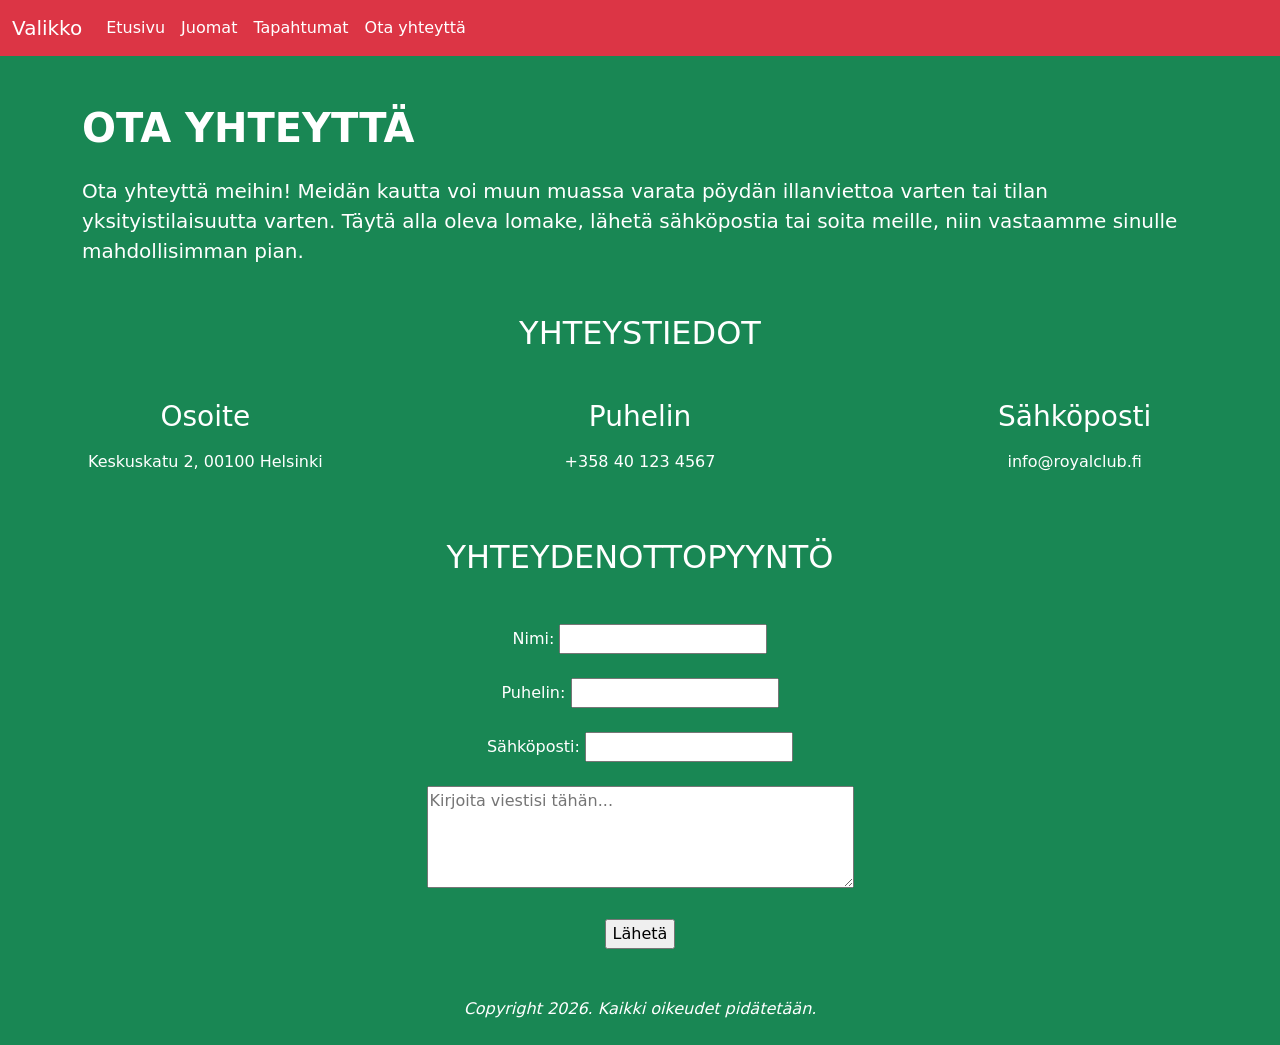
<file: WS07_Project/WS07_Workshop/otayhteytta.html>
<!DOCTYPE html>
<html lang="fi">
<head>
  <meta charset="UTF-8">
  <meta name="viewport" content="width=device-width, initial-scale=1.0">
  <title>Yhteystiedot</title>
  <link href="https://cdn.jsdelivr.net/npm/bootstrap@5.3.0/dist/css/bootstrap.min.css" rel="stylesheet">
  <script src="https://cdn.jsdelivr.net/npm/bootstrap@5.3.0/dist/js/bootstrap.bundle.min.js"></script>
</head>
<body class="text-white bg-success">
  <nav class="navbar navbar-expand-lg navbar-light bg-danger">
    <div class="container-fluid">
      <a class="navbar-brand text-white" href="#">Valikko</a>
      <button class="navbar-toggler" type="button" data-bs-toggle="collapse" data-bs-target="#navbarNav" aria-controls="navbarNav" aria-expanded="false" aria-label="Toggle navigation">
        <span class="navbar-toggler-icon"></span>
      </button>
      <div class="collapse navbar-collapse" id="navbarNav">
        <ul class="navbar-nav me-auto mb-2 mb-lg-0">
            <li class="nav-item"><a class="nav-link active text-white" aria-current="page" href="./index.html">Etusivu</a></li>
            <li class="nav-item"><a class="nav-link active text-white" aria-current="page" href="./juomat.html">Juomat</a></li>
            <li class="nav-item"><a class="nav-link text-white" href="./tapahtumat.html">Tapahtumat</a></li>
            <li class="nav-item"><a class="nav-link text-white" href="./otayhteytta.html">Ota yhteyttä</a></li>
        </ul>
      </div>
    </div>
  </nav>
    <div class="container mt-5 mb-5">
      <h1 class="mb-4 fw-bold text-uppercase">Ota yhteyttä</h1>
        <p class="mb-4 fs-5">Ota yhteyttä meihin! Meidän kautta voi muun muassa varata pöydän illanviettoa varten tai tilan yksityistilaisuutta varten. Täytä alla oleva lomake, lähetä sähköpostia tai soita meille, niin vastaamme sinulle mahdollisimman pian.</p>
    </div>
    <h2 class="mb-5 text-center text-uppercase">Yhteystiedot</h2>
    <div class="content-box">
      <div class="row align-items-start">
        <div class="col">
          <h3 class="mb-2 text-center">Osoite</h3>
            <p class="mt-3 text-center">Keskuskatu 2, 00100 Helsinki</p>
        </div>
          <div class="col">
          <h3 class="mb-2 text-center">Puhelin</h3>
            <p class="mt-3 text-center">+358 40 123 4567</p>
        </div>
          <div class="col">
          <h3 class="mb-2 text-center">Sähköposti</h3>
            <p class="mt-3 text-center">info@royalclub.fi</p>
        </div>
      </div>
    </div>
  <form class="form-responsive mt-5 mb-5 text-center">
    <h2 class="mt-4 mb-5 text-uppercase">Yhteydenottopyyntö</h2>
        <label for="name">Nimi:</label>
        <input type="text" id="name" name="name"><br><br>
        <label for ="phone">Puhelin:</label>
        <input type="tel" id="phone" name="phone"><br><br>
        <label for="email">Sähköposti:</label>
        <input type="email" id="email" name="email"><br><br>
         <textarea id="message" name="message" rows="4" cols="50" placeholder="Kirjoita viestisi tähän..."></textarea><br><br>
        <input type="submit" value="Lähetä">
    </form>
  <footer class="fst-italic text-center mt-4 mb-4">
      <p>Copyright 2026. Kaikki oikeudet pidätetään.</p>
  </footer>
</body>
</html>
</file>
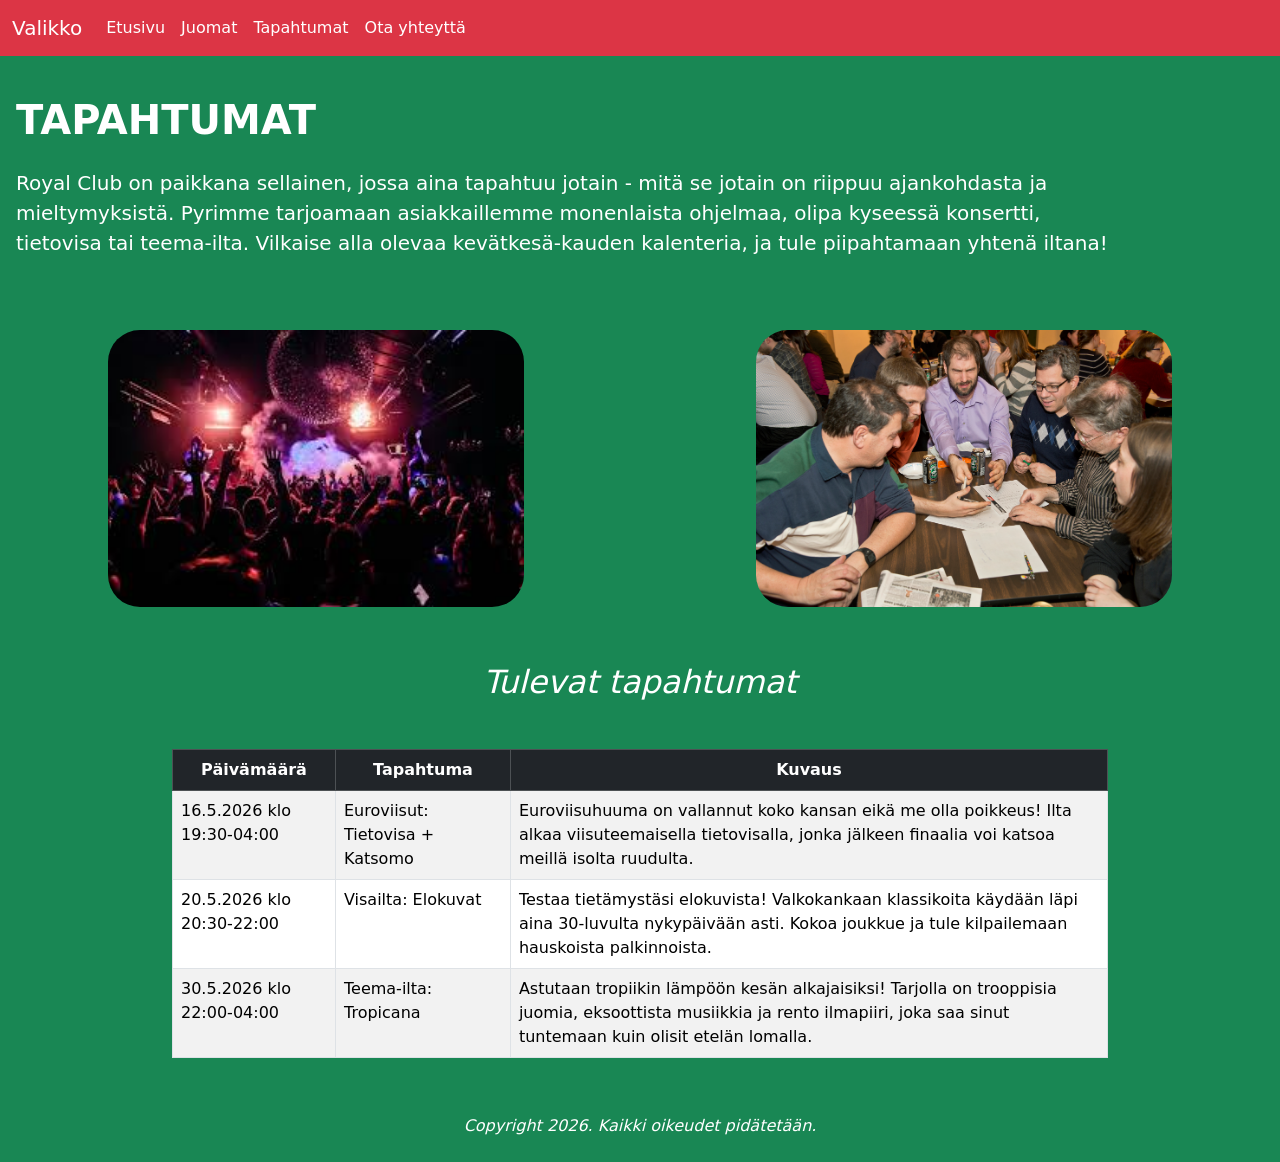
<file: WS07_Project/WS07_Workshop/tapahtumat.html>
<!DOCTYPE html>
<html lang="fi">
<head>
  <meta charset="UTF-8">
  <meta name="viewport" content="width=device-width, initial-scale=1.0">
  <title>Tapahtumat</title>
  <link href="https://cdn.jsdelivr.net/npm/bootstrap@5.3.0/dist/css/bootstrap.min.css" rel="stylesheet">
  <script src="https://cdn.jsdelivr.net/npm/bootstrap@5.3.0/dist/js/bootstrap.bundle.min.js"></script>
</head>
<body class="text-white bg-success">
  <nav class="navbar navbar-expand-lg navbar-light bg-danger">
    <div class="container-fluid">
      <a class="navbar-brand text-white" href="#">Valikko</a>
      <button class="navbar-toggler" type="button" data-bs-toggle="collapse" data-bs-target="#navbarNav" aria-controls="navbarNav" aria-expanded="false" aria-label="Toggle navigation">
        <span class="navbar-toggler-icon"></span>
      </button>
      <div class="collapse navbar-collapse" id="navbarNav">
        <ul class="navbar-nav me-auto mb-2 mb-lg-0">
            <li class="nav-item"><a class="nav-link active text-white" aria-current="page" href="./index.html">Etusivu</a></li>
            <li class="nav-item"><a class="nav-link active text-white" aria-current="page" href="./juomat.html">Juomat</a></li>
            <li class="nav-item"><a class="nav-link text-white" href="./tapahtumat.html">Tapahtumat</a></li>
            <li class="nav-item"><a class="nav-link text-white" href="./otayhteytta.html">Ota yhteyttä</a></li>
        </ul>
      </div>
    </div>
  </nav>
  <div class="container mt-4 mb-4 p-3 float-start">
    <h1 class="mb-4 fw-bold text-uppercase">Tapahtumat</h1>
    <p class="mb-4 text-start fs-5">Royal Club on paikkana sellainen, jossa aina tapahtuu jotain - mitä se jotain on riippuu ajankohdasta ja mieltymyksistä. Pyrimme tarjoamaan asiakkaillemme monenlaista ohjelmaa, olipa kyseessä konsertti, tietovisa tai teema-ilta. Vilkaise alla olevaa kevätkesä-kauden kalenteria, ja tule piipahtamaan yhtenä iltana!</p>
  </div>
  <div class="row float-start g-3">
    <div class="col-lg-4 col-md-6 col-sm-12 mx-auto p-2">
      <img src="./images/Club_concert.jpg" class="card-img-top rounded-5 mb-4" alt="Card Image">
    </div>
    <div class="col-lg-4 col-md-6 col-sm-12 mx-auto p-2">
      <img src="./images/Trivia_night.jpg" class="card-img-top rounded-5 mb-4" alt="Card Image">
    </div>
  </div>
  <div class="table-responsive p-3">
    <h2 class="mt-2 mb-5 fst-italic text-center">Tulevat tapahtumat</h2>
    <table class="table table-striped table-bordered w-75 mx-auto">
      <thead class="table-dark text-center">
        <tr>
          <th>Päivämäärä</th>
          <th>Tapahtuma</th>
          <th>Kuvaus</th>
        </tr>
      </thead>
      <tbody>
        <tr>
          <td>16.5.2026 klo 19:30-04:00</td>
          <td>Euroviisut: Tietovisa + Katsomo</td>
          <td>Euroviisuhuuma on vallannut koko kansan eikä me olla poikkeus! Ilta alkaa viisuteemaisella tietovisalla, jonka jälkeen finaalia voi katsoa meillä isolta ruudulta.</td>
        </tr>
        <tr>
          <td>20.5.2026 klo 20:30-22:00</td>
          <td>Visailta: Elokuvat</td>
          <td>Testaa tietämystäsi elokuvista! Valkokankaan klassikoita käydään läpi aina 30-luvulta nykypäivään asti. Kokoa joukkue ja tule kilpailemaan hauskoista palkinnoista.</td>
        </tr>
        <tr>
          <td>30.5.2026 klo 22:00-04:00</td>
          <td>Teema-ilta: Tropicana</td>
          <td>Astutaan tropiikin lämpöön kesän alkajaisiksi! Tarjolla on trooppisia juomia, eksoottista musiikkia ja rento ilmapiiri, joka saa sinut tuntemaan kuin olisit etelän lomalla.</td>
        </tr>
      </tbody>
    </table>
  </div>
  <footer class="mt-4 mb-4 fst-italic text-center">
      <p>Copyright 2026. Kaikki oikeudet pidätetään.</p>
  </footer>
</body>
</html>
</file>
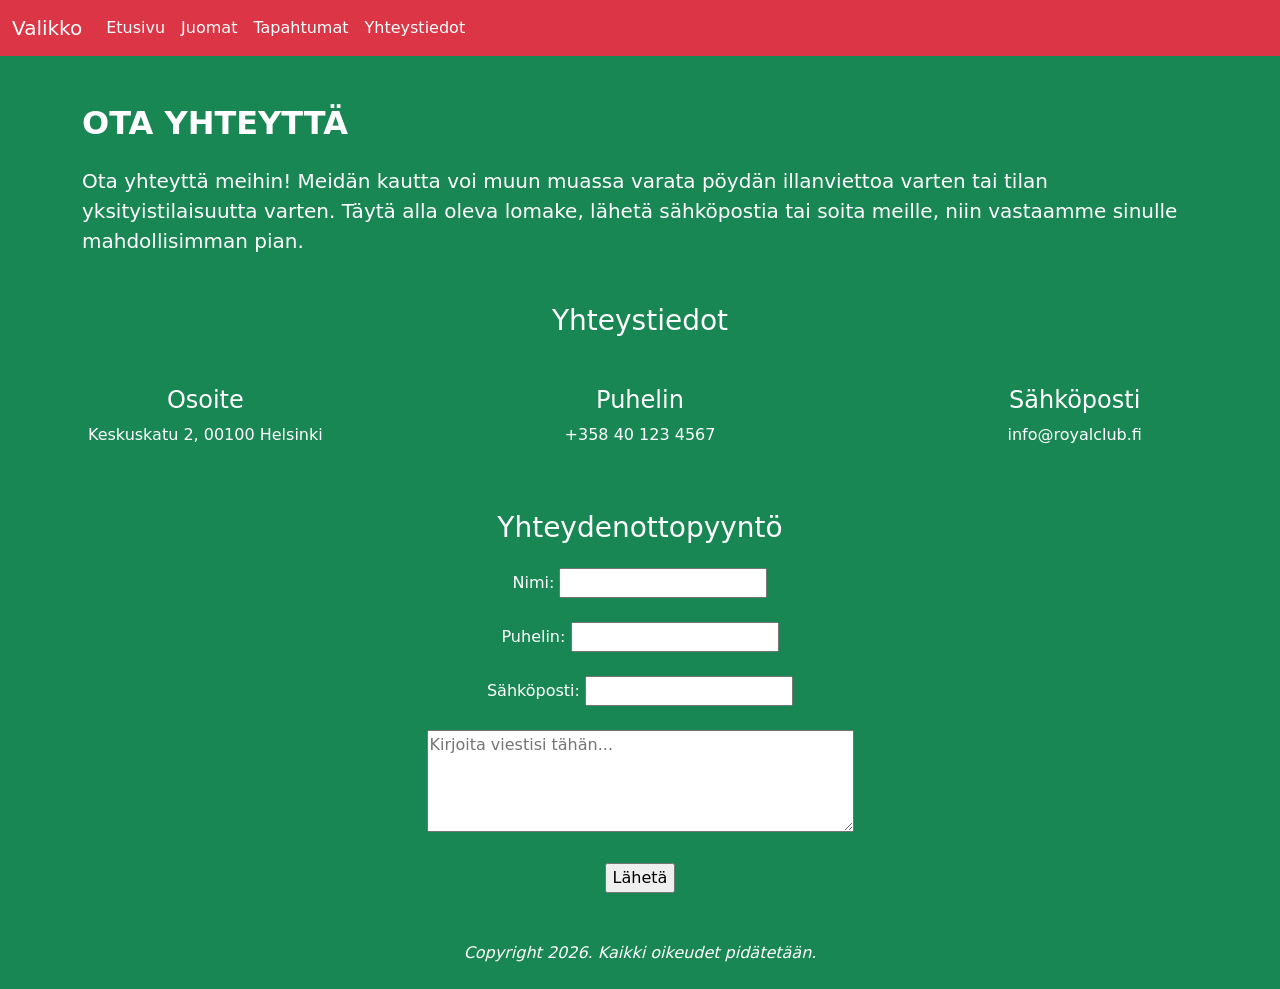
<file: WS07_Project/WS07_Workshop/yhteystiedot.html>
<!DOCTYPE html>
<html lang="fi">
<head>
  <meta charset="UTF-8">
  <meta name="viewport" content="width=device-width, initial-scale=1.0">
  <title>Yhteystiedot</title>
  <link href="https://cdn.jsdelivr.net/npm/bootstrap@5.3.0/dist/css/bootstrap.min.css" rel="stylesheet">
  <script src="https://cdn.jsdelivr.net/npm/bootstrap@5.3.0/dist/js/bootstrap.bundle.min.js"></script>
</head>
<body class="text-white bg-success">
  <nav class="navbar navbar-expand-lg navbar-light bg-danger">
    <div class="container-fluid">
      <a class="navbar-brand text-white" href="#">Valikko</a>
      <button class="navbar-toggler" type="button" data-bs-toggle="collapse" data-bs-target="#navbarNav" aria-controls="navbarNav" aria-expanded="false" aria-label="Toggle navigation">
        <span class="navbar-toggler-icon"></span>
      </button>
      <div class="collapse navbar-collapse" id="navbarNav">
        <ul class="navbar-nav me-auto mb-2 mb-lg-0">
            <li class="nav-item"><a class="nav-link active text-white" aria-current="page" href="./index.html">Etusivu</a></li>
            <li class="nav-item"><a class="nav-link active text-white" aria-current="page" href="./juomat.html">Juomat</a></li>
            <li class="nav-item"><a class="nav-link text-white" href="./tapahtumat.html">Tapahtumat</a></li>
            <li class="nav-item"><a class="nav-link text-white" href="./yhteystiedot.html">Yhteystiedot</a></li>
        </ul>
      </div>
    </div>
  </nav>
    <div class="container mt-5 mb-5">
      <h2 class="mb-4 fw-bold text-uppercase">Ota yhteyttä</h2>
        <p class="mb-4 fs-5">Ota yhteyttä meihin! Meidän kautta voi muun muassa varata pöydän illanviettoa varten tai tilan yksityistilaisuutta varten. Täytä alla oleva lomake, lähetä sähköpostia tai soita meille, niin vastaamme sinulle mahdollisimman pian.</p>
    </div>
    <h3 class="mb-5 text-center">Yhteystiedot</h3>
    <div class="content-box">
      <div class="row align-items-start">
        <div class="col">
          <h4 class="mb-2 text-center">Osoite</h4>
            <p class="text-center">Keskuskatu 2, 00100 Helsinki</p>
        </div>
          <div class="col">
          <h4 class="mb-2 text-center">Puhelin</h4>
            <p class="text-center">+358 40 123 4567</p>
        </div>
          <div class="col">
          <h4 class="mb-2 text-center">Sähköposti</h4>
            <p class="text-center">info@royalclub.fi</p>
        </div>
      </div>
    </div>
  <form class="form-responsive mt-5 mb-5 text-center">
    <h3 class="mt-2 mb-4">Yhteydenottopyyntö</h3>
        <label for="name">Nimi:</label>
        <input type="text" id="name" name="name"><br><br>
        <label for ="phone">Puhelin:</label>
        <input type="tel" id="phone" name="phone"><br><br>
        <label for="email">Sähköposti:</label>
        <input type="email" id="email" name="email"><br><br>
         <textarea id="message" name="message" rows="4" cols="50" placeholder="Kirjoita viestisi tähän..."></textarea><br><br>
        <input type="submit" value="Lähetä">
    </form>
  <footer class="fst-italic text-center mt-4 mb-4">
      <p>Copyright 2026. Kaikki oikeudet pidätetään.</p>
  </footer>
</body>
</html>
</file>
<file: WS02_CSS/WS02_Workshop/styles.css>
p {
    color: black;
    font-family: 'Trebuchet MS', sans-serif;
}

body {
    background-color: lightblue;
}

h1 {
    font-size: 2em;
    font-family: 'Trebuchet MS', sans-serif;
    color: green;
}

h2 {
    font-size: 1.5em;
    color: green;
    font-family: 'Trebuchet MS', sans-serif;
}

h3 {
    font-size: 1.2em;
    color: green;
    font-family: 'Trebuchet MS', sans-serif;
}

a {
    color: blue;
    text-decoration: underline;
    font-family: 'Trebuchet MS', sans-serif;
}

.content-box {
    padding: 10px;
    margin: 6px;
    background-color: #f0f0f0;
    border: 1px solid #ccc;
}

ul {
    list-style-type: square;
    padding-left: 20px;
    font-family: 'Trebuchet MS', sans-serif;
}

table {
    width: 50%;
    border-collapse: collapse;
}

th, td {
    border: 1px solid #ccc;
    padding: 8px;
    text-align: left;
}

th {
    background-color: orangered;
    color: white;
    font-family: 'Trebuchet MS', sans-serif;
}

td {
    background-color: orangered;
    color: white;
    font-family: 'Trebuchet MS', sans-serif;
}

form {
    display: flex;
    flex-direction: column;
    gap: 6px;
}

label {
    font-weight: bold;
    font-family: 'Trebuchet MS', sans-serif;
}

input[type="text"], input[type="tel"], input[type="email"] {
    padding: 8px;
    border: 1px solid #ccc;
    border-radius: 4px;
    width: 25%;
}

input[type="submit"] {
    background-color: #4CAF50;
    color: white;
    padding: 10px;
    border: none;
    border-radius: 4px;
    width: 10%;
    cursor: pointer;
}

input[type="submit"]:hover {
    background-color: #45a049;
}
</file>
<file: WS03_CSS_Advanced/WS03_Workshop/styles.css>
p {
    color: black;
    font-family: 'Trebuchet MS', sans-serif;
}

body {
    background-color: lightblue;
}

.transition-button {
    background-color: lightblue;
    padding: 10px 20px;
    border: 1 px solid #ccc;
    font-family: 'Trebuchet MS', sans-serif;
    cursor: pointer;
    transition: background-color 0.5s ease;
}

.transition-button:hover {
    background-color: orangered;
}

.animation-box {
    width: 75px;
    height: 75px;
    background-color: green;
    position: relative;
    animation: move 2s infinite alternate;
}

@keyframes move {
    from {
        left: 0;
    }
    to {
        left: 100px;
    }
}

h1 {
    font-size: 2em;
    font-family: 'Trebuchet MS', sans-serif;
    color: green;
}

h2 {
    font-size: 1.5em;
    color: green;
    font-family: 'Trebuchet MS', sans-serif;
}

h3 {
    font-size: 1.2em;
    color: green;
    font-family: 'Trebuchet MS', sans-serif;
}

a {
    color: blue;
    text-decoration: underline;
    font-family: 'Trebuchet MS', sans-serif;
}

.content-box {
    padding: 10px;
    margin: 6px;
    background-color: #f0f0f0;
    border: 1px solid #ccc;
}

ul {
    list-style-type: square;
    padding-left: 20px;
    font-family: 'Trebuchet MS', sans-serif;
}

.pseudo-list li:nth-child(odd) {
    background-color: coral;
    font-size: 0.9em;
    font-style: italic;
    width: 25%;
}

    .pseudo-list li:nth-child(even) {
        background-color: white;
        font-size: 0.9em;
        font-style: italic;
        width: 25%;
    }

table {
    width: 50%;
    border-collapse: collapse;
}

th, td {
    border: 1px solid #ccc;
    padding: 8px;
    text-align: left;
}

th {
    background-color: orangered;
    color: white;
    font-family: 'Trebuchet MS', sans-serif;
}

td {
    background-color: orangered;
    color: white;
    font-family: 'Trebuchet MS', sans-serif;
}

.filter-image {
    filter: grayscale(100%);
    transition: filter 0.5s ease;
}

    .filter-image:hover {
        filter: grayscale(0%);
}

.quote {
    position: relative;
    padding-left: 20px;
    font-size: 1.5em;
    font-style: italic;
}

    .quote::before {
        content: "“";
        font-size: 40px;
        position: absolute;
        left: 0;
        top: -20px;
        color: green;
    }

form {
    display: flex;
    flex-direction: column;
    gap: 6px;
}

label {
    font-weight: bold;
    font-family: 'Trebuchet MS', sans-serif;
}

input[type="text"], input[type="tel"], input[type="email"] {
    padding: 8px;
    border: 1px solid #ccc;
    border-radius: 4px;
    width: 25%;
}

input[type="submit"] {
    background-color: #4CAF50;
    color: white;
    padding: 10px;
    border: none;
    border-radius: 4px;
    width: 10%;
    cursor: pointer;
}

input[type="submit"]:hover {
    background-color: #45a049;
}
</file>
<file: WS04_Page_Layout/WS04_Workshop/style.css>
p {
    color: black;
    font-family: 'Trebuchet MS', sans-serif;
    font-size: 1.0em;
}

body {
    background-color: lightblue;
    line-height: 1.5;
}

header {
    background-color: whitesmoke;
    padding: 10px;
    border: 2px solid green;
    width: 75%;
    text-align: left;
    font-size: 1.0em;
    font-family: 'Trebuchet MS', sans-serif;
}

h1 {
    font-size: 2em;
    color: green;
    font-family: 'Trebuchet MS', sans-serif;
}

h2 {
    font-size: 1.5em;
    color: green;
    font-family: 'Trebuchet MS', sans-serif;
}

img {
    text-align: center;
}

div {
    margin: 8px 0;
}

.grid-container {
    display: grid;
    grid-template-columns: repeat(3, 1fr);
    grid-gap: 6px;
    width: 75%;
}

.grid-item {
    background-color: lightgreen;
    padding: 20px;
    text-align: center;
    font-family: 'Trebuchet MS', sans-serif;
}

.flex-container {
    display: flex;
    justify-content: space-around;
    align-items: center;
    width: 75%;
}

.box {
    background-color: lightcoral;
    padding: 20px;
    text-align: center;
    font-family: 'Trebuchet MS', sans-serif;
}

.responsive-box {
    padding: 20px;
    text-align: center;
    font-family: 'Trebuchet MS', sans-serif;
    width: 75%;
}

@media (max-width: 600px) {
    .responsive-box {
        background-color: lightcoral;
    }
}

@media (min-width: 601px) {
    .responsive-box {
        background-color: lightseagreen;
    }
}

footer {
    font-style: italic;
    text-align: center;
}
</file>
<file: WS05_Responsive_Design/WS05_Workshop/style.css>
p {
    font-size: 16px;
    font-family: Arial, Helvetica, sans-serif;
    color: white;
}

body {
    background-color: green;
    line-height: 1.5;
}

h1 {
    font-size: 48px;
    font-family: Arial, Helvetica, sans-serif;
    color: white;
    text-align: center;
}

h2 {
    font-size: 36px; 
    font-family: Arial, Helvetica, sans-serif;
    color: white;
}

.div {
    margin: 12px 0;
}

header {
    background-color: whitesmoke;
    padding: 10px;
    border: 2px solid brown;
    width: 75%;
    text-align: left;
    font-size: 1.0em;
    font-family: Arial, Helvetica, sans-serif;
}

.responsive-nav .nav-list {
    display: flex;
    list-style: none;
}

    @media (max-width: 600px) {
        .responsive-nav .nav-list {
            display: none;
        }

        .responsive-nav .menu-toggle {
            display: block;
        }
    }

.responsive-image {
    max-width: 100%;
    height: auto;
}

.responsive-container {
    display: flex;
    flex-wrap: wrap;
    text-align: center;
    padding: 20px;
    font-family: Arial, Helvetica, sans-serif;
    gap: 16px;
}

    .column {
        flex: 1;
        padding: 20px;
        background-color: chocolate;
        color: white;
    }

    @media (max-width: 600px) {
        .column {
            flex: 100%;
        }
    }

.media-query-box {
    padding: 20px;
    font-size: 16px;
    text-align: center;
    font-family: Arial, Helvetica, sans-serif;
}

    @media (max-width: 600px) {
        .media-query-box {
            background-color: lightcoral;
        }
    }

    @media (min-width: 601px) {
        .media-query-box {
            background-color: lightblue;
        }
    }
    
footer {
    font-style: italic;
    text-align: center;
}
</file>
